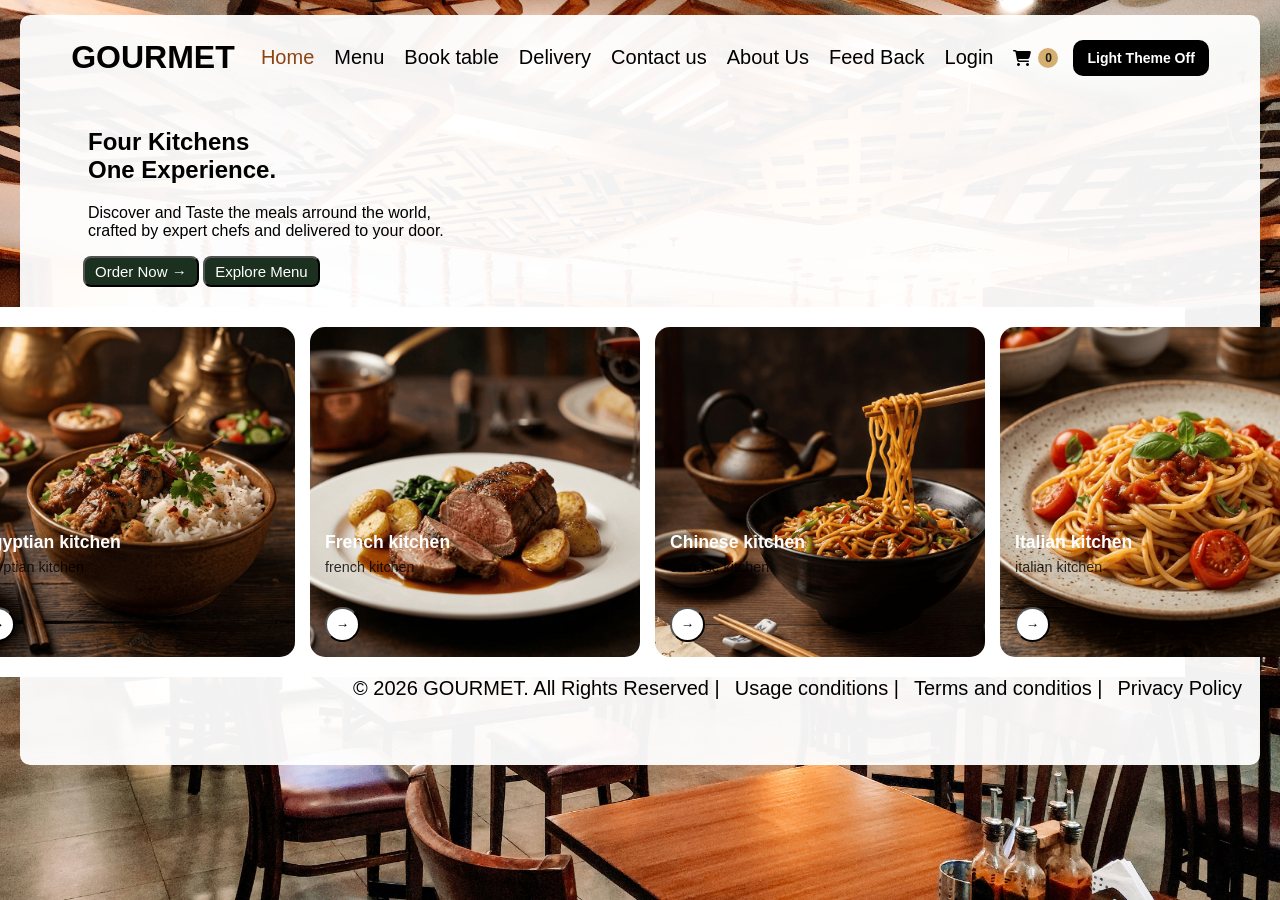
<file: index.html>
<!DOCTYPE html>
<head>
    <meta charset="UTF-8">
    <title>Gourmet - Taste the World | Home</title>
    <meta name="viewport" content="width=device-width, initial-scale=1.0">
    <link rel="stylesheet" href="index.css">
    <link rel="stylesheet" href="light-theme.css" id="light-theme-link"/>
    <link rel="stylesheet" href="https://cdnjs.cloudflare.com/ajax/libs/font-awesome/6.5.0/css/all.min.css">
    <style>
        body::before {
            height: 750px;
        }
    </style>
</head>
<body>
    <header>
        <div class="header-container">
            <div class="logo">
                    <h1 class="brand">GOURMET</h1>
            </div>          
            <nav>
                <ul>
                    <li><a class="dev" href="index.html">Home</a></li>
                    <li><a href="menu.html">Menu</a></li>
                    <li><a href="book-table.html">Book table</a></li>
                    <li><a href="delivery.html">Delivery</a></li>
                    <li><a href="contact.html">Contact us</a></li>
                    <li><a href="about-us.html">About Us</a></li>
                    <li><a href="feed-back.html">Feed Back</a></li>
                    <li><a href="login.html">Login</a></li>
                </ul>
            </nav>
            <div class="cart" onclick="window.location.href='cart.html'">
                <i class="fa-solid fa-cart-shopping"></i>
                <span id="cart-count">0</span>
            </div>
            <button id="theme-toggle" class="theme-toggle" type="button">Light Theme Off</button>
        </div>
    </header>
        <section class="body">
            <div>
                <div class="body-content">
                    <h1 class="title">Four Kitchens<br>One Experience.</h1>
                    <p class="description">Discover and Taste the meals arround the world,<br> crafted by expert chefs and delivered to your door.</p>
                        <button class="order" class="btn btn-dark"><a href="delivery.html" class="button">Order Now →</a></button>
                        <button class="btn btn-outline"><a href="menu.html" class="button">Explore Menu</a></button>
                </div>
            </div>
        </section>
        <section class="kitchen">
            <div class="cards-grid">
                <div class="category-card" style="background-image:url(egyptian-dish.png);">
                    <div class="card-content">
                        <h3 class="egyptian">Egyptian kitchen<br><span>egyptian kitchen</span></h3>
                        <button class="arrow-btn"><a class="button" href="menu.html">→</a></button>
                    </div>
                </div>
                <div class="category-card" style="background-image:url(french-dish.png);">
                    <div class="card-content">
                        <h3 class="french">French kitchen<br><span>french kitchen</span></h3>
                        <button class="arrow-btn"><a class="button" href="menu.html">→</a></button>
                    </div>
                </div>
                <div class="category-card" style="background-image:url(chinese-dish.png);">
                    <div class="card-content">
                        <h3 class="chinese">Chinese kitchen<br><span>chinese kitchen</span></h3>
                        <button class="arrow-btn"><a class="button" href="menu.html">→</a></button>
                    </div>  
                </div>
                <div class="category-card" style="background-image:url(italian-dish.png);">
                    <div class="card-content">
                        <h3 class="italian">Italian kitchen<br><span>italian kitchen</span></h3>
                        <button class="arrow-btn"><a class="button" href="menu.html">→</a></button>
                    </div>
                </div>
            </div>
        </section>
    <footer>
        <div class="footer-container">
            <ul class="feature-item">
                <li>&copy; 2026 GOURMET. All Rights Reserved |</li>
                <li>Usage conditions |</li>
                <li>Terms and conditios |</li>
                <li>Privacy Policy </li>
            </ul>
        </div>
    </footer>
    <script src="light-theme.js"></script>
    <script src="cart-badge.js"></script>
</body>
</html>
</file>
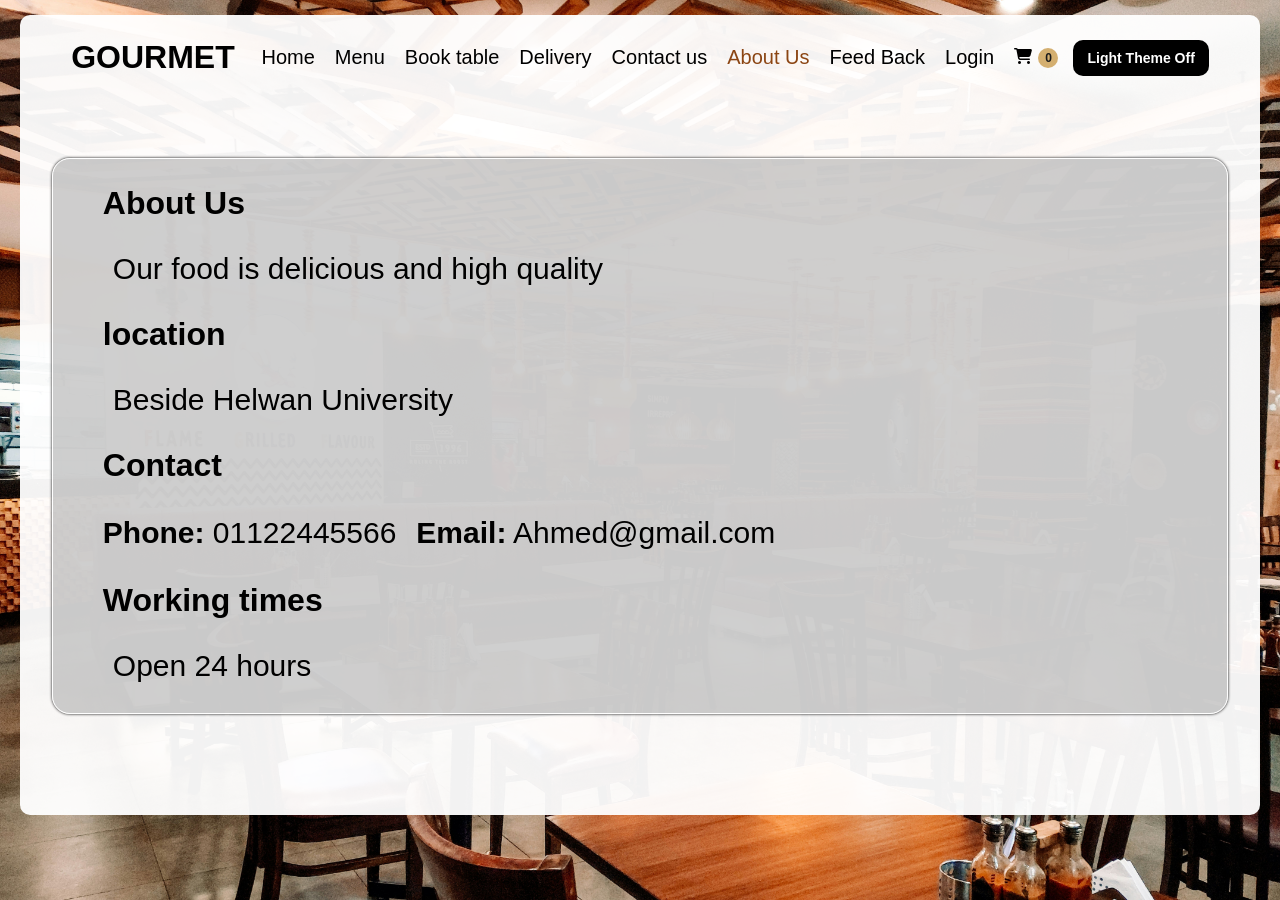
<file: about-us.html>
<!doctype html>
<html>
  <head>
    <meta charset="UTF-8" />
    <title>Gourmet - Taste the World | Book Table</title>
    <meta name="viewport" content="width=device-width, initial-scale=1.0">
    <link rel="stylesheet" href="about-us.css" />
    <link rel="stylesheet" href="light-theme.css" id="light-theme-link" />
    <link
      rel="stylesheet"
      href="https://cdnjs.cloudflare.com/ajax/libs/font-awesome/6.5.1/css/all.min.css"
    />
    <style>
      body::before {
      height: 800px;
      }
    </style>
  </head>
  <body>
    <header>
      <div class="header-container">
        <div class="logo">
          <h1 class="brand">GOURMET</h1>
        </div>
        <nav>
          <ul>
            <li><a href="index.html">Home</a></li>
            <li><a href="menu.html">Menu</a></li>
            <li><a href="book-table.html">Book table</a></li>
            <li><a href="delivery.html">Delivery</a></li>
            <li><a href="contact.html">Contact us</a></li>
            <li><a class="dev" href="about-us.html">About Us</a></li>
            <li><a href="feed-back.html">Feed Back</a></li>
            <li><a href="login.html">Login</a></li>
          </ul>
        </nav>
        <div class="cart" onclick="window.location.href = 'cart.html'">
          <i class="fa-solid fa-cart-shopping"></i>
          <span id="cart-count">0</span>
        </div>
        <button id="theme-toggle" class="theme-toggle" type="button">
          Light Theme Off
        </button>
      </div>
    </header>

    <div class="container text">
      <h2>About Us</h2>
      <p>Our food is delicious and high quality</p>

      <h2>location</h2>
      <p>Beside Helwan University</p>

      <h2>Contact</h2>
      <ul class="text">
        <li><strong>Phone:</strong> 01122445566</li>
        <li><strong>Email:</strong> Ahmed@gmail.com</li>
      </ul>

      <h2>Working times</h2>
      <p>Open 24 hours</p>
    </div>
    <script src="light-theme.js"></script>
    <script src="cart-badge.js"></script>
  </body>
</html>
</file>
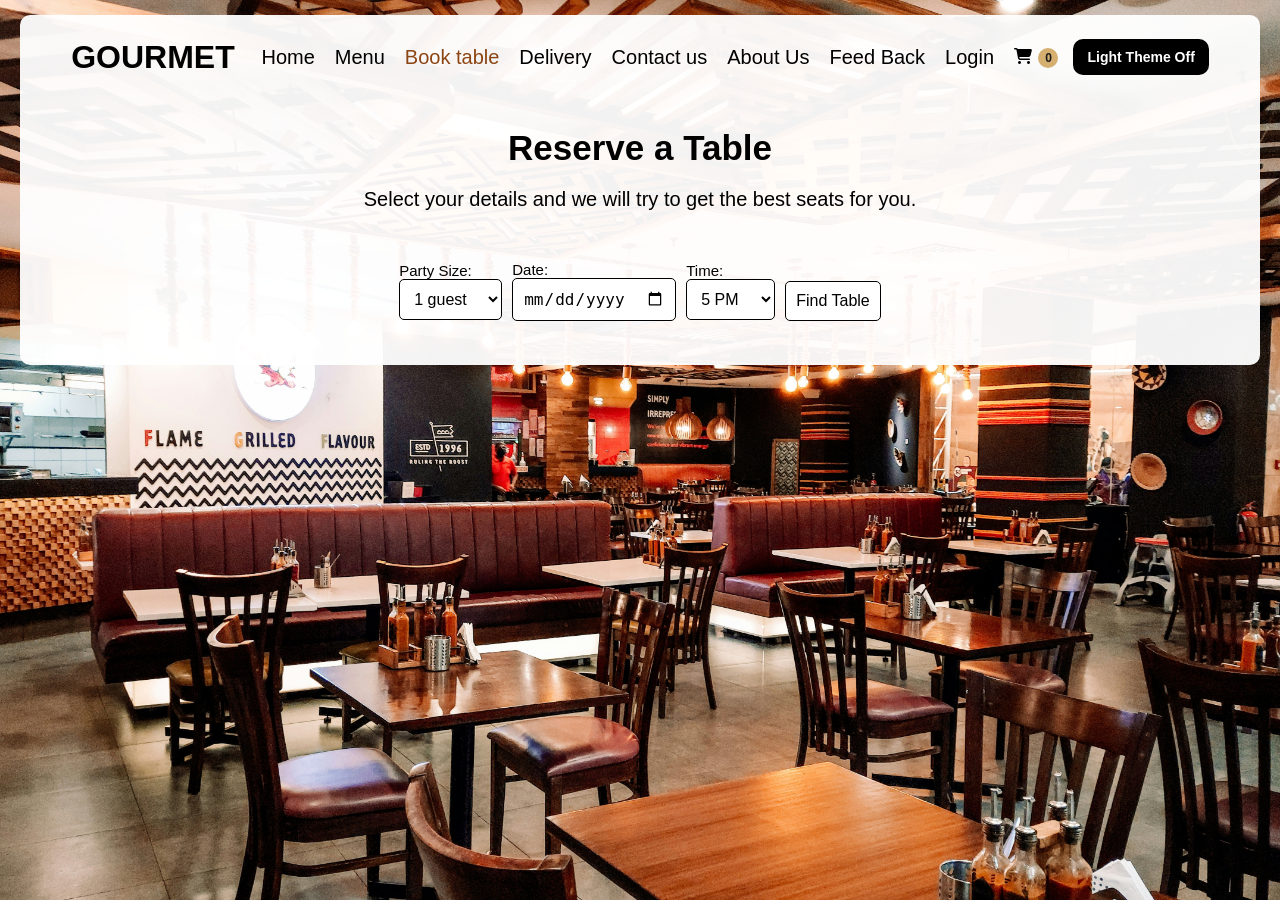
<file: book-table.html>
<!doctype html>
<html>
  <head>
    <meta charset="UTF-8" />
    <title>Gourmet - Taste the World | Book Table</title>
    <meta name="viewport" content="width=device-width, initial-scale=1.0">
    <link rel="stylesheet" href="book-table.css" />
    <link rel="stylesheet" href="light-theme.css" id="light-theme-link" />
    <link
      rel="stylesheet"
      href="https://cdnjs.cloudflare.com/ajax/libs/font-awesome/6.5.1/css/all.min.css"
    />
    <style>
      body::before {
        height: 350px;
      }
    </style>
  </head>
  <body>
    <header>
      <div class="header-container">
        <div class="logo">
          <h1 class="brand">GOURMET</h1>
        </div>
        <nav>
          <ul>
            <li><a href="index.html">Home</a></li>
            <li><a href="menu.html">Menu</a></li>
            <li><a class="dev" href="book-table.html">Book table</a></li>
            <li><a href="delivery.html">Delivery</a></li>
            <li><a href="contact.html">Contact us</a></li>
            <li><a href="about-us.html">About Us</a></li>
            <li><a href="feed-back.html">Feed Back</a></li>
            <li><a href="login.html">Login</a></li>
          </ul>
        </nav>
        <div class="cart" onclick="window.location.href='cart.html'">
          <i class="fa-solid fa-cart-shopping"></i>
          <span id="cart-count">0</span>
        </div>
        <button id="theme-toggle" class="theme-toggle" type="button">
          Light Theme Off
        </button>
      </div>
    </header>

    <h2>Reserve a Table</h2>
    <p>Select your details and we will try to get the best seats for you.</p>

    <form>
      <div class="form-container">
        <div class="form-container">
          <div>
            <label for="pt-size">Party Size:</label><br />
            <select id="pt-size">
              <option value="1" selected>1 guest</option>
              <option value="2">2 guests</option>
              <option value="3">3 guests</option>
              <option value="4">4 guests</option>
              <option value="5">5 guests</option>
            </select>
          </div>
          <div>
            <label for="reservation-date">Date:</label><br />
            <input type="date" id="reservation-date" name="reservation-date" />
          </div>
          <div>
            <label for="time">Time:</label><br />
            <select id="time">
              <option value="5pm" selected>5 PM</option>
              <option value="6pm">6 PM</option>
              <option value="7pm">7 PM</option>
              <option value="8pm">8 PM</option>
              <option value="9pm">9 PM</option>
              <option value="10pm">10 PM</option>
            </select>
          </div>

          <div>
            <button
              type="button"
              onclick="
                alert(
                  'Online reservations are currently unavailable\nTo make a reservation, contact us directly by phone.',
                )
              "
            >
              Find Table
            </button>
          </div>
        </div>
      </div>
    </form>
    <script src="light-theme.js"></script>
    <script src="cart-badge.js"></script>
  </body>
</html>
</file>
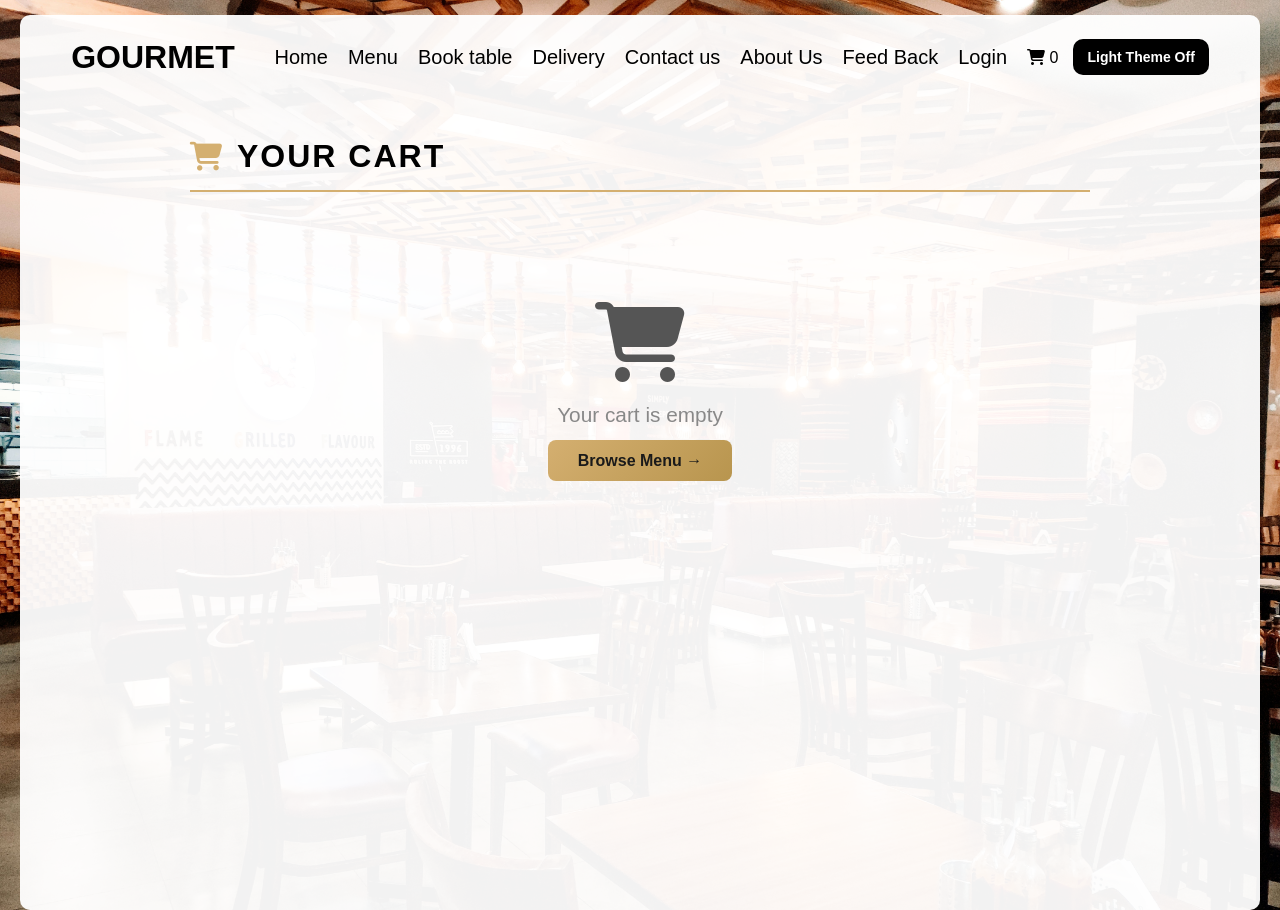
<file: cart.html>
<!doctype html>
<html>
<head>
  <meta charset="UTF-8" />
  <title>Gourmet - Your Cart</title>
  <meta name="viewport" content="width=device-width, initial-scale=1.0">
  <link rel="stylesheet" href="cart.css" />
  <link rel="stylesheet" href="light-theme.css" id="light-theme-link" />
  <link rel="stylesheet" href="https://cdnjs.cloudflare.com/ajax/libs/font-awesome/6.5.1/css/all.min.css">
  <style>
    body::before {
      height: 895px
    }
  </style>
</head>
<body>
  <header>
    <div class="header-container">
      <div class="logo"><h1>GOURMET</h1></div>
      <nav>
        <ul>
          <li><a href="index.html">Home</a></li>
          <li><a href="menu.html">Menu</a></li>
          <li><a href="book-table.html">Book table</a></li>
          <li><a href="delivery.html">Delivery</a></li>
          <li><a href="contact.html">Contact us</a></li>
          <li><a href="about-us.html">About Us</a></li>
          <li><a href="feed-back.html">Feed Back</a></li>
          <li><a href="login.html">Login</a></li>
        </ul>
      </nav>
      <div class="cart-icon">
        <i class="fa-solid fa-cart-shopping"></i>
        <span id="cart-count">0</span>
      </div>
      <button id="theme-toggle" class="theme-toggle" type="button">Light Theme Off</button>
    </div>
  </header>

  <div class="cart-page">
    <div class="cart-header">
      <i class="fa-solid fa-cart-shopping"></i>
      <h1>YOUR CART</h1>
    </div>

    <div class="empty-cart" id="empty-cart">
      <i class="fa-solid fa-cart-shopping"></i>
      <p>Your cart is empty</p>
      <a href="menu.html">Browse Menu →</a>
    </div>

    <div id="cart-items-container">
      <div class="cart-items" id="cart-items-list"></div>

      <div class="cart-summary" id="cart-summary">
        <div class="summary-row">
          <span>Subtotal</span>
          <span id="subtotal">0 EGP</span>
        </div>
        <div class="summary-row">
          <span>Delivery fee</span>
          <span>20 EGP</span>
        </div>
        <div class="summary-row total">
          <span>TOTAL</span>
          <span id="total">20 EGP</span>
        </div>
        <button class="checkout-btn" onclick="checkout()">
          <i class="fa-solid fa-bag-shopping"></i> Proceed to Checkout
        </button>
        <button class="clear-btn" onclick="clearCart()">
          <i class="fa-solid fa-trash"></i> Clear Cart
        </button>
      </div>
    </div>
  </div>

  <div class="toast" id="toast"></div>

  <script src="light-theme.js"></script>
  <script>
    // Food emoji map
    const foodEmoji = {
      'Koshari': '🍲', 'Ful Medames': '🫘', 'Pizza': '🍕',
      'Spaghetti': '🍝', 'Noddles': '🍜', 'Dumblings': '🥟',
      'Ratatouille': '🥘', 'Tartiflette': '🧀'
    };

    function getCart() {
      return JSON.parse(localStorage.getItem('gourmetCart') || '[]');
    }
    function saveCart(cart) {
      localStorage.setItem('gourmetCart', JSON.stringify(cart));
    }

    function renderCart() {
      const cart = getCart();
      const list = document.getElementById('cart-items-list');
      const emptyDiv = document.getElementById('empty-cart');
      const container = document.getElementById('cart-items-container');
      const countEl = document.getElementById('cart-count');

      const totalItems = cart.reduce((s, i) => s + i.qty, 0);
      countEl.textContent = totalItems;

      if (cart.length === 0) {
        emptyDiv.style.display = 'block';
        container.style.display = 'none';
        return;
      }
      emptyDiv.style.display = 'none';
      container.style.display = 'block';

      list.innerHTML = '';
      let subtotal = 0;

      cart.forEach((item, idx) => {
        const itemTotal = item.price * item.qty;
        subtotal += itemTotal;
        const emoji = foodEmoji[item.name] || '🍽️';

        const div = document.createElement('div');
        div.className = 'cart-item';
        div.innerHTML = `
          <div class="item-icon">${emoji}</div>
          <div class="item-info">
            <h3>${item.name}</h3>
            <span class="item-size">${item.size}</span>
          </div>
          <div class="item-price">${item.price} EGP</div>
          <div class="item-controls">
            <button class="qty-btn" onclick="changeQty(${idx}, -1)">−</button>
            <span class="qty-display">${item.qty}</span>
            <button class="qty-btn" onclick="changeQty(${idx}, 1)">+</button>
            <button class="remove-btn" onclick="removeItem(${idx})"><i class="fa-solid fa-xmark"></i></button>
          </div>
        `;
        list.appendChild(div);
      });

      document.getElementById('subtotal').textContent = subtotal + ' EGP';
      document.getElementById('total').textContent = (subtotal + 20) + ' EGP';
    }

    function changeQty(idx, delta) {
      const cart = getCart();
      cart[idx].qty += delta;
      if (cart[idx].qty <= 0) cart.splice(idx, 1);
      saveCart(cart);
      renderCart();
    }

    function removeItem(idx) {
      const cart = getCart();
      cart.splice(idx, 1);
      saveCart(cart);
      renderCart();
      showToast('Item removed');
    }

    function clearCart() {
      saveCart([]);
      renderCart();
      showToast('Cart cleared');
    }

    function checkout() {
      showToast('Redirecting to delivery...');
      setTimeout(() => window.location.href = 'delivery.html', 1200);
    }

    function showToast(msg) {
      const t = document.getElementById('toast');
      t.textContent = msg;
      t.style.display = 'block';
      setTimeout(() => t.style.display = 'none', 2500);
    }

    renderCart();
  </script>
</body>
</html>
</file>
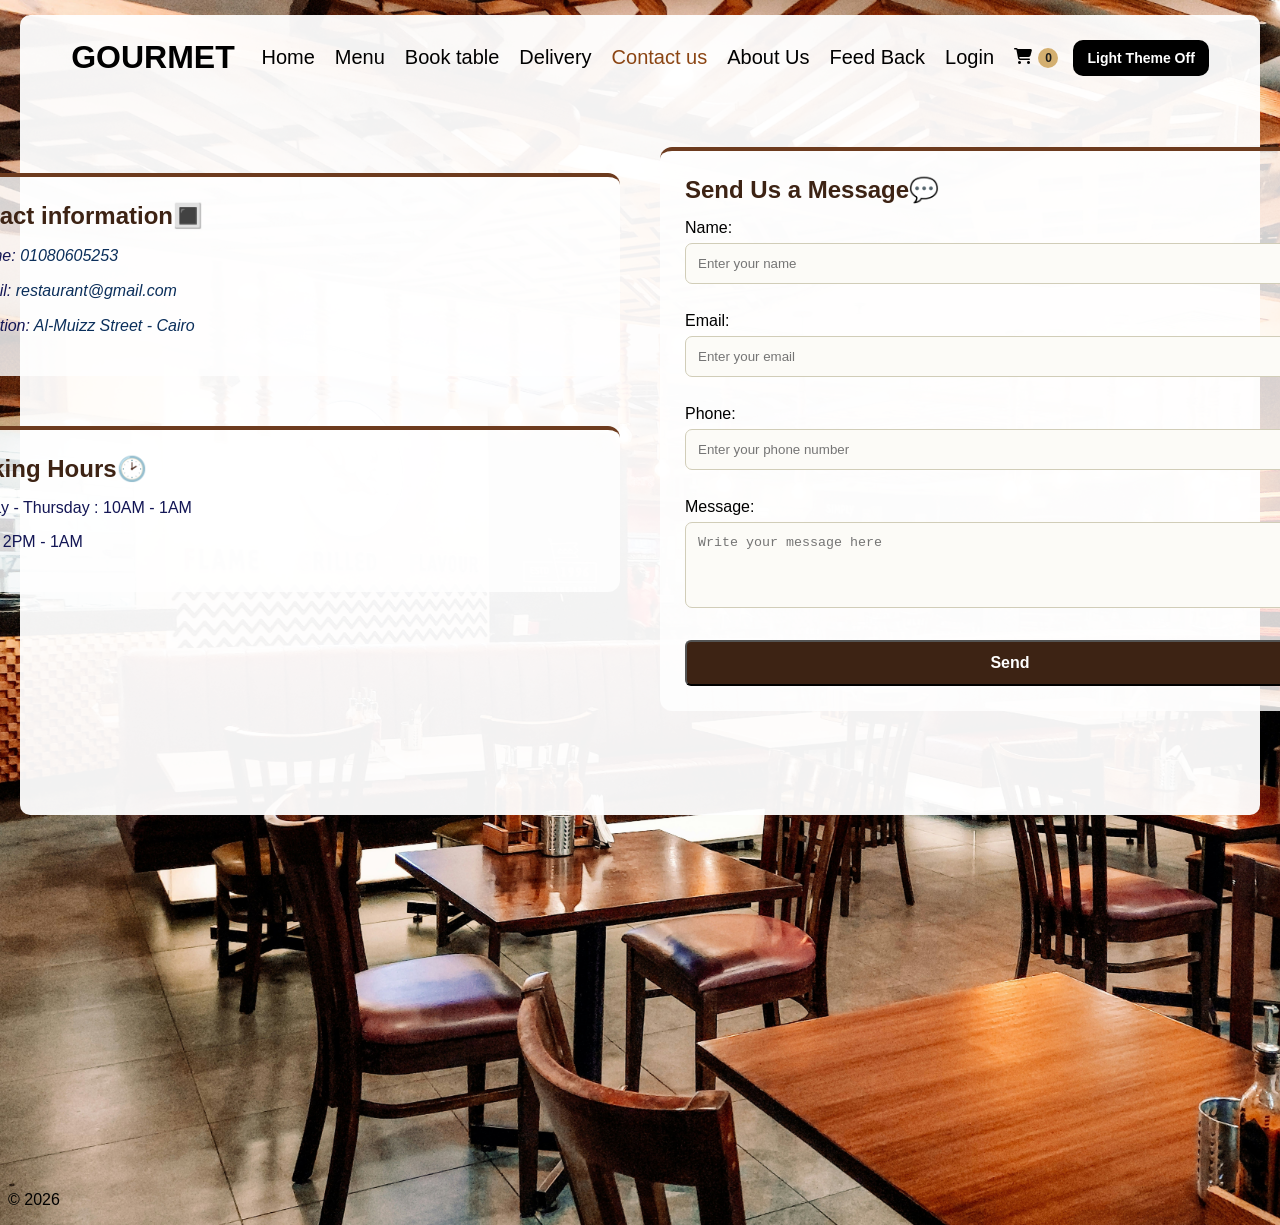
<file: contact.html>
<!doctype html>
<html lang="en">
  <head>
    <meta charset="UTF-8" />
    <meta name="viewport" content="width=device-width, initial-scale=1.0" />
    <title>Contact Us</title>
    <link rel="stylesheet" href="https://cdnjs.cloudflare.com/ajax/libs/font-awesome/6.5.1/css/all.min.css" />
    <link rel="stylesheet" href="contact.css" />
    <link rel="stylesheet" href="light-theme.css" id="light-theme-link" />
    <link rel="preconnect" href="https://fonts.googleapis.com" />
    <link rel="preconnect" href="https://fonts.gstatic.com" crossorigin />
    <link
      href="https://fonts.googleapis.com/css2?family=Poppins:wght@400;600;700&display=swap"
      rel="stylesheet"
    />

    <style>
        body::before {
  height: 800px;
        }
    </style>
  </head>

  <body>
    <header>
      <div class="header-container">
        <div class="logo">
          <h1 class="brand">GOURMET</h1>
        </div>
        <nav>
          <ul>
            <li><a href="index.html">Home</a></li>
            <li><a href="menu.html">Menu</a></li>
            <li><a href="book-table.html">Book table</a></li>
            <li><a href="delivery.html">Delivery</a></li>
            <li><a class="dev" href="contact.html">Contact us</a></li>
            <li><a href="about-us.html">About Us</a></li>
            <li><a href="feed-back.html">Feed Back</a></li>
            <li><a href="login.html">Login</a></li>
          </ul>
        </nav>
        <div class="cart" onclick="window.location.href='cart.html'">
          <i class="fa-solid fa-cart-shopping"></i>
          <span id="cart-count">0</span>
        </div>
        <button id="theme-toggle" class="theme-toggle" type="button">
          Light Theme Off
        </button>
      </div>
    </header>

    <main>
      <section class="Contact-info">
        <h2>Contact information🔳</h2>

        <address>
          <p>
            &#128222;Phone:
            <a href="tel:01080605253"> 01080605253 </a>
          </p>
          <p>
            &#128231;Gmail:
            <a href="mailto:restaurant@gmail.com"> restaurant@gmail.com </a>
          </p>

          <p>
            &#128205;Location:
            <a href="https://share.google/sKPyIqlLZoPniWdMT">
              Al-Muizz Street - Cairo
            </a>
          </p>
        </address>
      </section>

      <section class="Working-Hours">
        <h2>Working Hours🕑</h2>

        <p>Saturday - Thursday : 10AM - 1️AM</p>

        <p>Friday : 2PM - 1AM</p>
      </section>

      <section class="Contact-form-section">
        <h2>Send Us a Message💬</h2>

        <form>
          <label for="name">Name:</label><br />
          <input
            type="text"
            id="name"
            name="name"
            placeholder="Enter your name"
          /><br /><br />

          <label for="email">Email:</label><br />
          <input
            type="email"
            id="email"
            name="email"
            placeholder="Enter your email"
          /><br /><br />

          <label for="phone">Phone:</label><br />
          <input
            type="text"
            id="phone"
            name="phone"
            placeholder="Enter your phone number"
          /><br /><br />

          <label for="message">Message:</label><br />
          <textarea
            id="message"
            name="message"
            rows="4"
            placeholder="Write your message here"
          ></textarea
          ><br /><br />

          <button type="submit">Send</button>
        </form>
      </section>
    </main>

    <footer>
      <p>&copy; 2026</p>
    </footer>
    <script src="light-theme.js"></script>
    <script src="cart-badge.js"></script>
  </body>
</html>
</file>
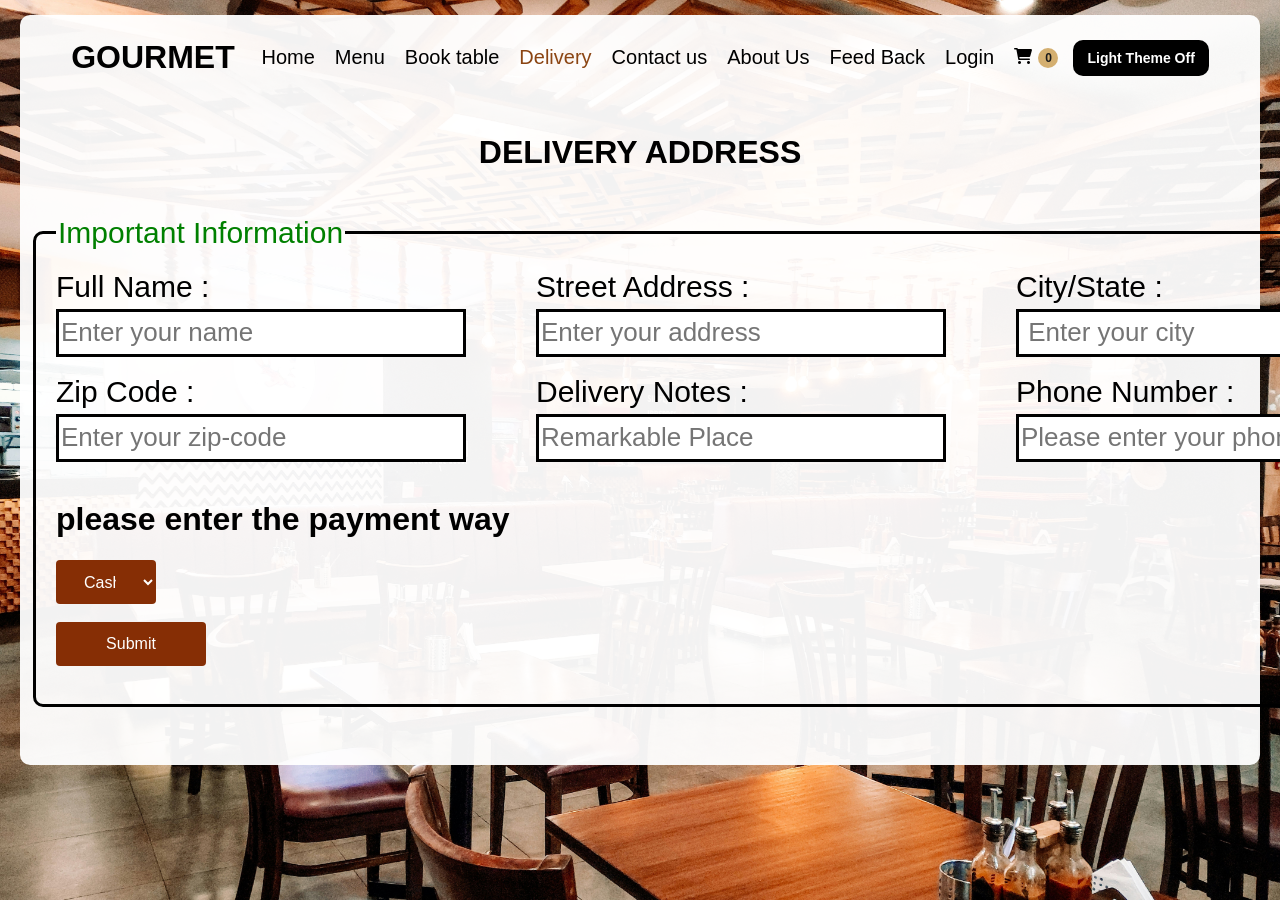
<file: delivery.html>
<!doctype html>
<html lang="en">
  <head>
    <meta charset="UTF-8" />

    <title>delivery</title>
    <meta name="viewport" content="width=device-width, initial-scale=1.0" />
    <link
      rel="stylesheet"
      href="https://cdnjs.cloudflare.com/ajax/libs/font-awesome/6.0.0/css/all.min.css"
    />
    <link rel="stylesheet" href="delivery.css" />
    <link rel="stylesheet" href="light-theme.css" id="light-theme-link" />
    <style>
      body::before {
  height: 750px;
      }
    </style>
  </head>
  <body>
    <header>
      <div class="header-container">
        <div>
          <h1>GOURMET</h1>
        </div>
        <nav>
          <ul>
            <li><a href="index.html">Home</a></li>
            <li><a href="menu.html">Menu</a></li>
            <li><a href="book-table.html">Book table</a></li>
            <li><a class="dev" href="delivery.html">Delivery</a></li>
            <li><a href="contact.html">Contact us</a></li>
            <li><a href="about-us.html">About Us</a></li>
            <li><a href="feed-back.html">Feed Back</a></li>
            <li><a href="login.html">Login</a></li>
          </ul>
        </nav>
        <div class="cart" onclick="window.location.href = 'cart.html'">
          <i class="fa-solid fa-cart-shopping"></i>
          <span id="cart-count">0</span>
        </div>
        <button id="theme-toggle" class="theme-toggle" type="button">
          Light Theme Off
        </button>
      </div>
    </header>
    <h2>Delivery address</h2>

    <br />
    <div>
      <fieldset class="nn">
        <legend class="PP">Important Information</legend>
        <form class="mm">
          <div class="input-row">
            <div class="input-group">
              <label for="1" class="ff">Full Name :</label>
              <input
                class="xx"
                id="1"
                type="text"
                required
                placeholder="Enter your name"
              />
            </div>
            <div class="input-group">
              <label for="2" class="ff">Street Address :</label>
              <input
                class="xx"
                type="text"
                id="2"
                required
                placeholder="Enter your address"
              />
            </div>
            <div class="input-group">
              <label for="3" class="ff">City/State :</label>
              <input
                class="xx"
                id="3"
                type="text"
                required
                placeholder=" Enter your city"
              />
            </div>
          </div>
          <br />
          <div class="input-row">
            <div class="input-group">
              <label for="4" class="ff">Zip Code :</label>
              <input
                class="xx"
                id="4"
                type="text"
                placeholder="Enter your zip-code"
              />
            </div>
            <div class="input-group">
              <label for="5" class="ff">Delivery Notes :</label>
              <input
                class="xx"
                id="5"
                type="text"
                placeholder="Remarkable Place"
              />
            </div>
            <div class="input-group">
              <label for="6" class="ff">Phone Number :</label>
              <input
                class="xx"
                id="6"
                type="text"
                required
                placeholder="Please enter your phone number"
              />
            </div>
          </div>
          <br />
          <h1>please enter the payment way</h1>
          <select class="way">
            <option>Cash</option>
            <option>Visa</option>
          </select>
          <br />
          <br />
          <label class="ff" for="8"></label>
          <input class="xy" id="8" type="submit" />
          <br />
        </form>
      </fieldset>
    </div>
    <script src="light-theme.js"></script>
    <script src="cart-badge.js"></script>
  </body>
</html>
</file>
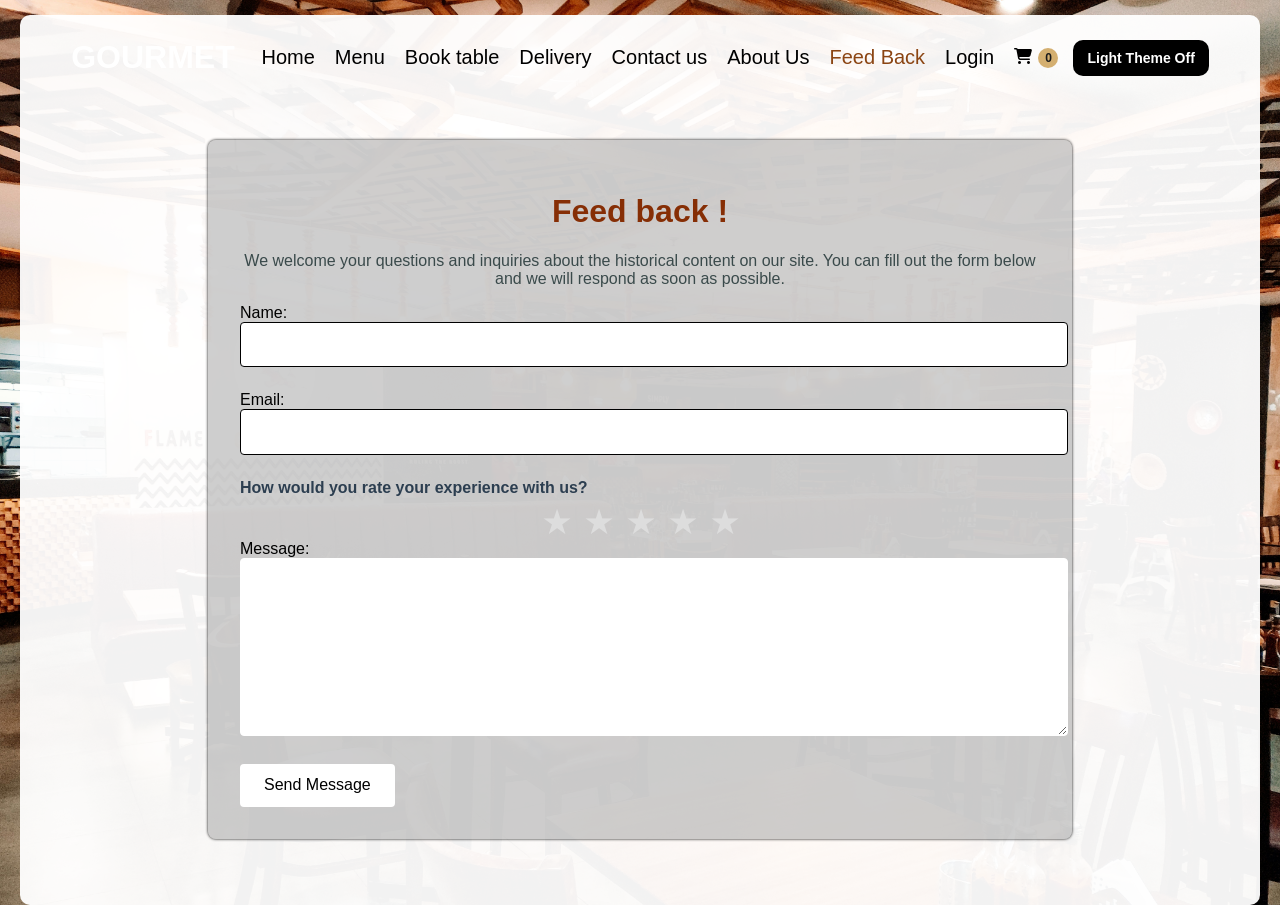
<file: feed-back.html>
<!doctype html>
<html lang="en">
  <head>
    <meta charset="UTF-8" />
    <meta name="viewport" content="width=device-width, initial-scale=1.0" />
    <link rel="stylesheet" href="feed-back.css" />
    <link rel="stylesheet" href="light-theme.css" id="light-theme-link" />
    <link
      rel="stylesheet"
      href="https://cdnjs.cloudflare.com/ajax/libs/font-awesome/6.5.1/css/all.min.css"
    />
    <title>Feed back</title>
    <style>
      body::before {
        height: 890px
      }
    </style>
  </head>
  <body>
    <header>
      <div class="header-container">
        <div class="logo">
          <h1 class="brand">GOURMET</h1>
        </div>
        <nav>
          <ul>
            <li><a href="index.html">Home</a></li>
            <li><a href="menu.html">Menu</a></li>
            <li><a href="book-table.html">Book table</a></li>
            <li><a href="delivery.html">Delivery</a></li>
            <li><a href="contact.html">Contact us</a></li>
            <li><a href="about-us.html">About Us</a></li>
            <li><a class="dev" href="feed-back.html">Feed Back</a></li>
            <li><a href="login.html">Login</a></li>
          </ul>
        </nav>
        <div class="cart" onclick="window.location.href='cart.html'">
          <i class="fa-solid fa-cart-shopping"></i>
          <span id="cart-count">0</span>
        </div>
        <button id="theme-toggle" class="theme-toggle" type="button">
          Light Theme Off
        </button>
      </div>
    </header>

    <div class="container">
      <h1 class="ti">Feed back !</h1>
      <p>
        We welcome your questions and inquiries about the historical content on
        our site. You can fill out the form below and we will respond as soon as
        possible.
      </p>

      <form
        id="contactUsForm"
        class="contactUs-form"
        action="thankyou.html"
        method="get"
      >
        <div class="contact">
          <label for="name" class="title">Name:</label>
          <input type="text" id="name" name="name" required />
        </div>

        <div class="contact">
          <label for="email" class="title">Email:</label>
          <input type="email" id="email" name="email" required />
        </div>

        <div class="title">
          <label>How would you rate your experience with us?</label>
          <div class="rating">
            <input type="radio" id="star5" name="rating" value="5" />
            <label for="star5">★</label>
            <input type="radio" id="star4" name="rating" value="4" />
            <label for="star4">★</label>
            <input type="radio" id="star3" name="rating" value="3" />
            <label for="star3">★</label>
            <input type="radio" id="star2" name="rating" value="2" />
            <label for="star2">★</label>
            <input type="radio" id="star1" name="rating" value="1" />
            <label for="star1">★</label>
          </div>
        </div>

        <div class="contact">
          <label for="message">Message:</label>
          <textarea id="message" name="message" required></textarea>
        </div>

        <button type="submit">Send Message</button>
      </form>
    </div>

  <script src="light-theme.js"></script>
  <script src="cart-badge.js"></script>
  </body>
</html>
</file>
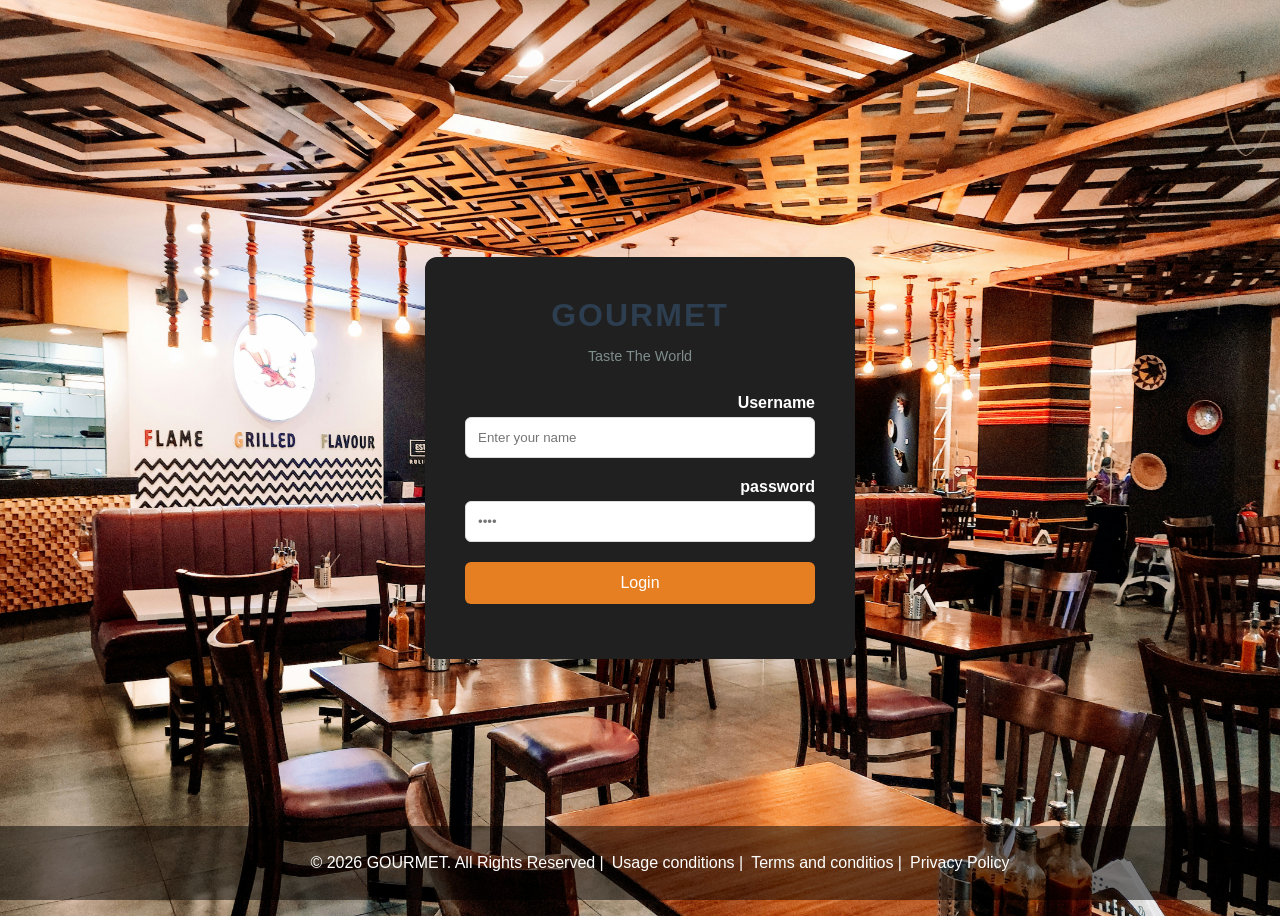
<file: login.html>
<!DOCTYPE html>
<head>
    <meta charset="UTF-8">
    <title>Gourmet - Login</title>
    <meta name="viewport" content="width=device-width, initial-scale=1.0">
    <link rel="stylesheet" href="login.css">
    <link rel="stylesheet" href="https://cdnjs.cloudflare.com/ajax/libs/font-awesome/6.5.0/css/all.min.css">
</head>
<body>
    <div class="login-container">
        <div class="brand">
            <h1>GOURMET</h1>
            <p>Taste The World</p>
        </div>
        
        <form id="loginForm">
            <div class="input-group">
                <label>Username</label>
                <input type="text" id="username" placeholder="Enter your name" required>
            </div>
            
            <div class="input-group">
                <label>password</label>
                <input type="password" id="password" placeholder="••••" required>
            </div>

            <button type="submit" id="submitBtn">Login</button>
            <p id="message" class="error-msg"></p>
        </form>
    </div>
    <footer>
        <div class="footer-container">
            <ul class="feature-item">
                <li>&copy; 2026 GOURMET. All Rights Reserved |</li>
                <li>Usage conditions |</li>
                <li>Terms and conditios |</li>
                <li>Privacy Policy </li>
            </ul>
        </div>
    </footer>
    <script src="login.js"></script>
    <script src="light-theme.js"></script>
    
</body>
</html>
</file>
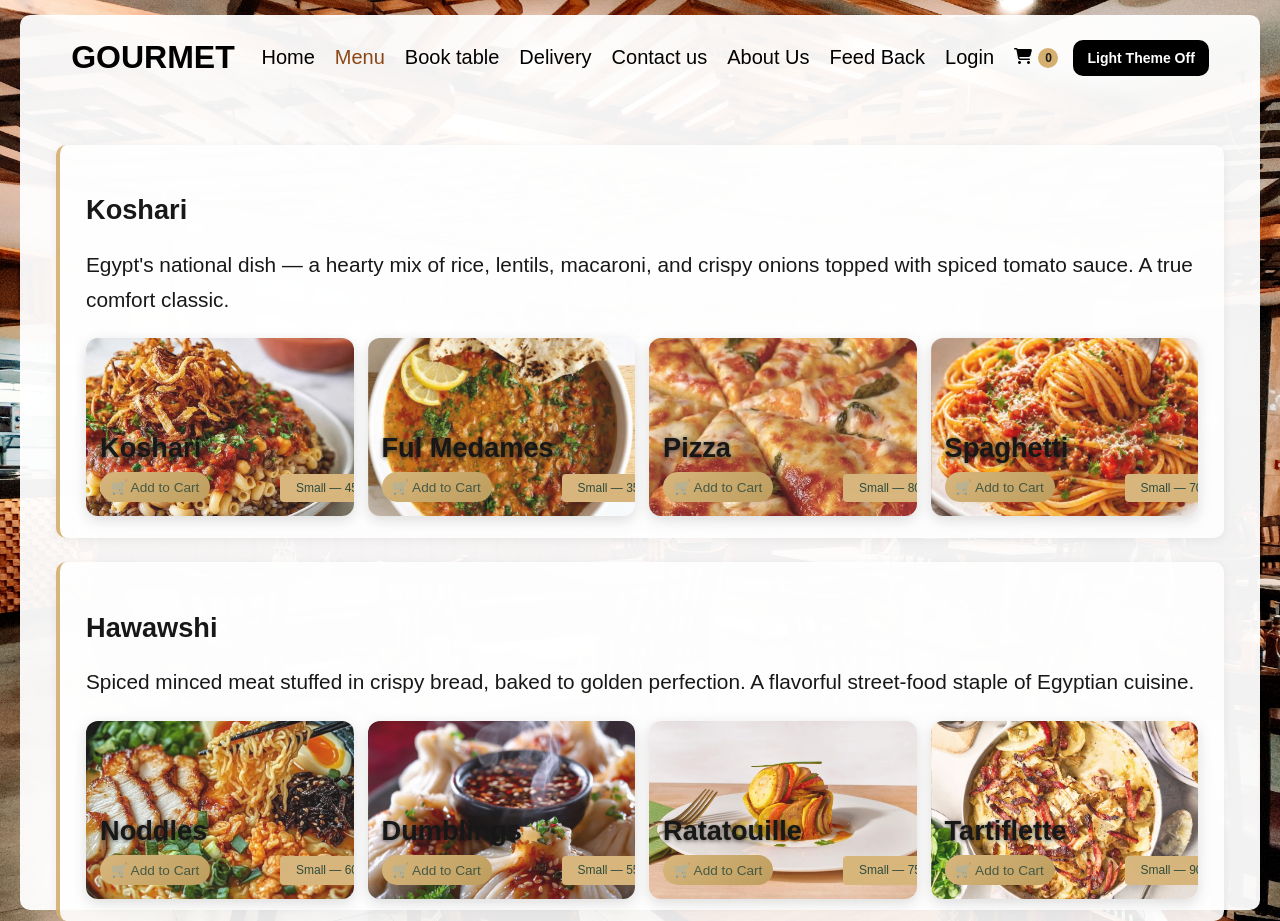
<file: menu.html>
<!doctype html>
<html>
  <head>
    <meta charset="UTF-8" />
    <title>Gourmet - Taste the World | Menu</title>
    <link rel="stylesheet" href="menu.css"/>
    <link rel="stylesheet" href="light-theme.css" id="light-theme-link" />
    <style>
        body::before { height: 895px; }
    </style>
    <link rel="stylesheet" href="https://cdnjs.cloudflare.com/ajax/libs/font-awesome/6.5.1/css/all.min.css">
  </head>
  <body>
    <header>
      <div class="header-container">
        <div class="logo"><h1>GOURMET</h1></div>
        <nav>
          <ul>
            <li><a href="index.html">Home</a></li>
            <li><a class="dev" href="menu.html">Menu</a></li>
            <li><a href="book-table.html">Book table</a></li>
            <li><a href="delivery.html">Delivery</a></li>
            <li><a href="contact.html">Contact us</a></li>
            <li><a href="about-us.html">About Us</a></li>
            <li><a href="feed-back.html">Feed Back</a></li>
            <li><a href="login.html">Login</a></li>
          </ul>
        </nav>
        <div class="cart" onclick="window.location.href='cart.html'">
          <i class="fa-solid fa-cart-shopping"></i>
          <span id="cart-count">0</span>
        </div>
        <button id="theme-toggle" class="theme-toggle" type="button">Light Theme Off</button>
      </div>
    </header>

    <main class="main-content">

      <article class="tt">
        <h3>Koshari</h3>
        <p>Egypt's national dish — a hearty mix of rice, lentils, macaroni, and crispy onions topped with spiced tomato sauce. A true comfort classic.</p>
        <div class="cards-grid">

          <div class="category-card" style="background-image: url(Koshari.jpeg);">
            <div class="card-content">
              <h3 class="egyptian">Koshari</h3>
              <button class="arrow-btn" onclick="addToCart('Koshari', this)">
                <span class="button">🛒 Add to Cart</span>
              </button>
            </div>
            <select class="way" data-price-small="45" data-price-medium="65" data-price-large="85">
              <option value="Small">Small — 45 EGP</option>
              <option value="Medium">Medium — 65 EGP</option>
              <option value="Large">Large — 85 EGP</option>
            </select>
          </div>

          <div class="category-card" style="background-image: url(Ful.jpeg);">
            <div class="card-content">
              <h3 class="egyptian">Ful Medames</h3>
              <button class="arrow-btn" onclick="addToCart('Ful Medames', this)">
                <span class="button">🛒 Add to Cart</span>
              </button>
            </div>
            <select class="way" data-price-small="35" data-price-medium="50" data-price-large="70">
              <option value="Small">Small — 35 EGP</option>
              <option value="Medium">Medium — 50 EGP</option>
              <option value="Large">Large — 70 EGP</option>
            </select>
          </div>

          <div class="category-card" style="background-image: url(Pizza.jpeg);">
            <div class="card-content">
              <h3 class="egyptian">Pizza</h3>
              <button class="arrow-btn" onclick="addToCart('Pizza', this)">
                <span class="button">🛒 Add to Cart</span>
              </button>
            </div>
            <select class="way" data-price-small="80" data-price-medium="110" data-price-large="145">
              <option value="Small">Small — 80 EGP</option>
              <option value="Medium">Medium — 110 EGP</option>
              <option value="Large">Large — 145 EGP</option>
            </select>
          </div>

          <div class="category-card" style="background-image: url(Spaghetti.jpeg);">
            <div class="card-content">
              <h3 class="egyptian">Spaghetti</h3>
              <button class="arrow-btn" onclick="addToCart('Spaghetti', this)">
                <span class="button">🛒 Add to Cart</span>
              </button>
            </div>
            <select class="way" data-price-small="70" data-price-medium="95" data-price-large="120">
              <option value="Small">Small — 70 EGP</option>
              <option value="Medium">Medium — 95 EGP</option>
              <option value="Large">Large — 120 EGP</option>
            </select>
          </div>

        </div>
      </article>

      <article class="tt">
        <h3>Hawawshi</h3>
        <p>Spiced minced meat stuffed in crispy bread, baked to golden perfection. A flavorful street-food staple of Egyptian cuisine.</p>
        <div class="cards-grid">

          <div class="category-card" style="background-image: url(Noddles.jpeg);">
            <div class="card-content">
              <h3 class="egyptian">Noddles</h3>
              <button class="arrow-btn" onclick="addToCart('Noddles', this)">
                <span class="button">🛒 Add to Cart</span>
              </button>
            </div>
            <select class="way" data-price-small="60" data-price-medium="80" data-price-large="100">
              <option value="Small">Small — 60 EGP</option>
              <option value="Medium">Medium — 80 EGP</option>
              <option value="Large">Large — 100 EGP</option>
            </select>
          </div>

          <div class="category-card" style="background-image: url(Dumblings.jpeg);">
            <div class="card-content">
              <h3 class="egyptian">Dumblings</h3>
              <button class="arrow-btn" onclick="addToCart('Dumblings', this)">
                <span class="button">🛒 Add to Cart</span>
              </button>
            </div>
            <select class="way" data-price-small="55" data-price-medium="75" data-price-large="95">
              <option value="Small">Small — 55 EGP</option>
              <option value="Medium">Medium — 75 EGP</option>
              <option value="Large">Large — 95 EGP</option>
            </select>
          </div>

          <div class="category-card" style="background-image: url(Ratot.webp);">
            <div class="card-content">
              <h3 class="egyptian">Ratatouille</h3>
              <button class="arrow-btn" onclick="addToCart('Ratatouille', this)">
                <span class="button">🛒 Add to Cart</span>
              </button>
            </div>
            <select class="way" data-price-small="75" data-price-medium="100" data-price-large="130">
              <option value="Small">Small — 75 EGP</option>
              <option value="Medium">Medium — 100 EGP</option>
              <option value="Large">Large — 130 EGP</option>
            </select>
          </div>

          <div class="category-card" style="background-image: url(Tartiflette.jpg);">
            <div class="card-content">
              <h3 class="egyptian">Tartiflette</h3>
              <button class="arrow-btn" onclick="addToCart('Tartiflette', this)">
                <span class="button">🛒 Add to Cart</span>
              </button>
            </div>
            <select class="way" data-price-small="90" data-price-medium="120" data-price-large="155">
              <option value="Small">Small — 90 EGP</option>
              <option value="Medium">Medium — 120 EGP</option>
              <option value="Large">Large — 155 EGP</option>
            </select>
          </div>

        </div>
      </article>

    </main>

    <div class="toast" id="toast"></div>

    <script src="light-theme.js"></script>
    <script>
      function getCart() {
        return JSON.parse(localStorage.getItem('gourmetCart') || '[]');
      }
      function saveCart(cart) {
        localStorage.setItem('gourmetCart', JSON.stringify(cart));
      }
      function updateCartBadge() {
        const cart = getCart();
        const total = cart.reduce((s, i) => s + i.qty, 0);
        document.getElementById('cart-count').textContent = total;
      }

      function addToCart(name, btn) {
        const card = btn.closest('.category-card');
        const select = card.querySelector('select.way');
        const selectedOption = select.options[select.selectedIndex];
        const sizeValue = selectedOption.value; // "Small", "Medium", "Large"
        const priceKey = 'data-price-' + sizeValue.toLowerCase();
        const price = parseInt(select.getAttribute(priceKey));

        const cart = getCart();
        const existing = cart.find(i => i.name === name && i.size === sizeValue);
        if (existing) {
          existing.qty++;
        } else {
          cart.push({ name, size: sizeValue, price, qty: 1 });
        }
        saveCart(cart);
        updateCartBadge();

        // Pulse badge
        const badge = document.getElementById('cart-count');
        badge.classList.remove('pulse');
        void badge.offsetWidth;
        badge.classList.add('pulse');
        setTimeout(() => badge.classList.remove('pulse'), 400);

        showToast(`✓ ${name} (${sizeValue}) added to cart!`);
      }

      function showToast(msg) {
        const t = document.getElementById('toast');
        t.textContent = msg;
        t.style.display = 'block';
        setTimeout(() => t.style.display = 'none', 2200);
      }

      updateCartBadge();
    </script>
  </body>
</html>
</file>
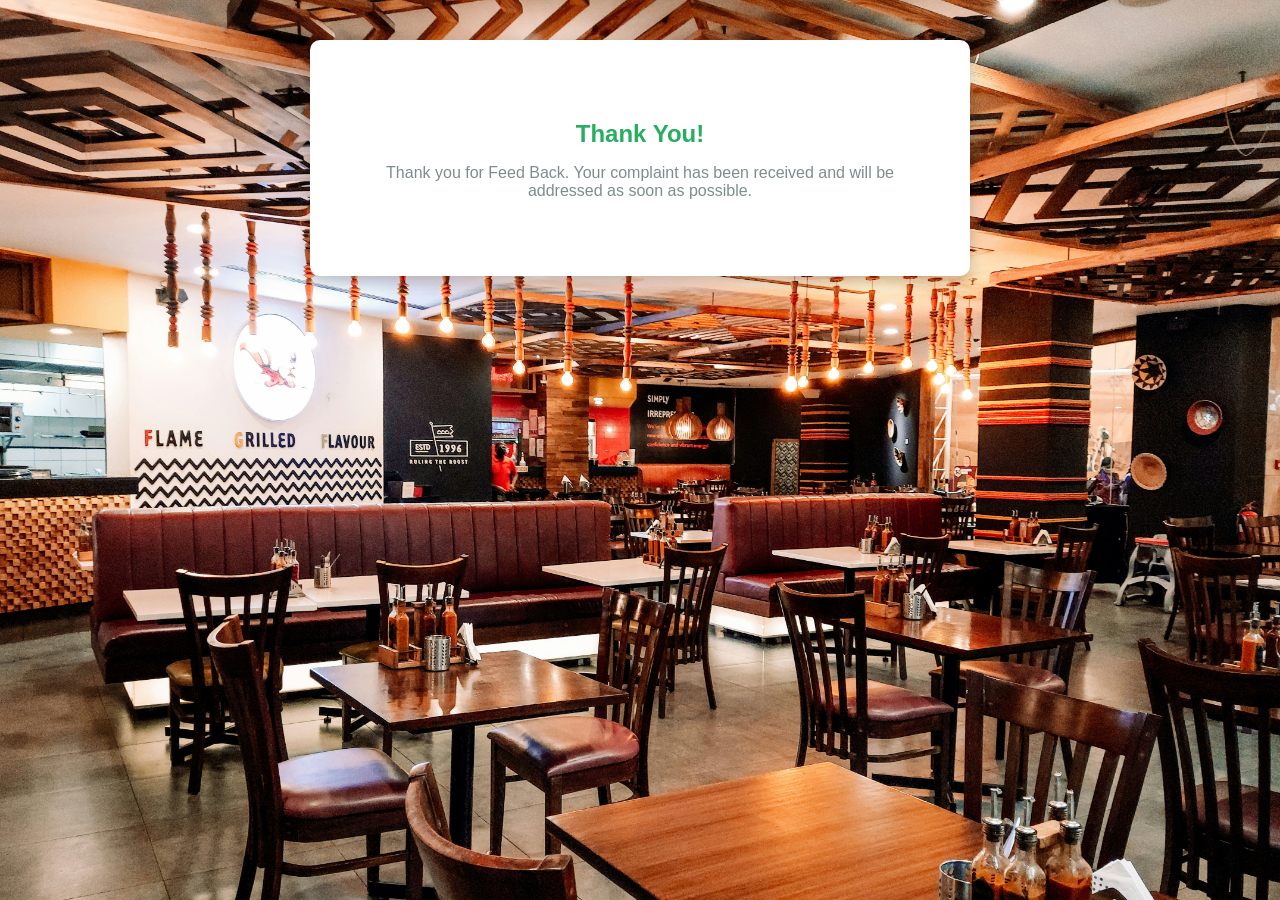
<file: thankyou.html>
<!DOCTYPE html>
<html lang="en">
<head>
    <meta charset="UTF-8">
    <title>Thank You!</title>
    <link rel="stylesheet" href="feed-back.css">
    <style>
        body::before {
            opacity: 0    
        }

    </style>
</head>
<body>
    <div class="thankyou-porder thankyou-style">
        <div class="thank-you">
            <h2>Thank You!</h2>
            <p>Thank you for Feed Back. Your complaint has been received and will be addressed as soon as possible.</p>
        </div>
    </div>
</body>
</html>
</file>
<file: index.css>
body::before {
  content: "";
  position: absolute;
  top: 15px;
  left: 20px;
  right: 20px;
  background: #000;
  opacity: 0.95;
  z-index: -1;
  border-radius: 15px;
}
body {
  background-image: url(images.jpg);
  font-family: "Segoe UI", Tahoma, Geneva, Verdana, sans-serif;
  background-size: cover;
  color: white;
}
.header-container {
  display: flex;
  justify-content: flex-start;
  align-items: center;
  padding: 10px 5%;
}
ul {
  font-size: 20px;
  display: flex;
  gap: 20px;
  list-style: none;
  margin: 0;
  padding: 0;
  flex-wrap: wrap;
  justify-content: flex-end;
}
ul li a {
  text-align: right;
  width: 100%;
  text-decoration: none;
  color: white;
  font-weight: 500;
}
ul li a:hover {
  color: #404040;
}

nav {
  margin-left: auto;
  margin-right: 20px;
}
.cart {
  display: flex;
  align-items: center;
  gap: 5px;
}
.theme-toggle {
  margin-left: 15px;
  padding: 10px 14px;
  border: none;
  border-radius: 10px;
  background: white;
  color: black;
  font-weight: 600;
  font-size: 14px;
  cursor: pointer;
}
.theme-toggle:hover {
  opacity: 0.9;
}
.kitchen {
  display: flex;
  flex-direction: column;
  align-items: center;
  margin-top: 20px;
}
.cards-grid {
  display: grid;
  grid-template-columns: repeat(4, 1fr);
  gap: 15px;
  padding: 20px;
  max-width: 1200px;
  margin-right: 150px;
}
.category-card {
  height: 300px;
  background-size: cover;
  background-position: center;
  border-radius: 15px;
  position: relative;
  display: flex;
  align-items: flex-end;
  padding: 15px;
  overflow: hidden;
  transition: transform 0.3s ease;
  cursor: pointer;
  width: 300px;
}
.category-card:hover {
  transform: translateY(-10px);
}
.card-content h3 {
  color: white;
  font-size: 1.1rem;
  line-height: 1.4;
}
.card-content span {
  font-size: 0.9rem;
  font-weight: normal;
  opacity: 0.8;
}
.arrow-btn {
  width: 35px;
  height: 35px;
  border-radius: 50%;
  background: white;
  margin-top: 10px;
  cursor: pointer;
}
.button {
  text-decoration: none;
  color: black;
}
.body-content button,
.body-content button a {
  padding: 5px;
  color: white;
  font-size: 15px;
  border-radius: 8px;
  background-color: #1b301e;
  transition: 0.4s;
}
.order {
  margin-left: 35px;
}
.body-content button:hover {
  transform: translateY(-5px);
}
.title,
.description {
  margin-left: 40px;
}
.dev {
  color: saddlebrown;
}
.feature-item {
  gap: 15px;
  margin-right: 30px;
}
.body-content {
  margin-left: 40px;
}

.toast {
  position: fixed;
  bottom: 30px;
  right: 30px;
  background: linear-gradient(135deg, #d4af70, #b8954e);
  color: #1a1a1a;
  padding: 14px 22px;
  border-radius: 10px;
  font-weight: 700;
  font-size: 0.95rem;
  z-index: 9999;
  display: none;
  animation: toastIn 0.3s ease;
}
@keyframes toastIn {
  from {
    opacity: 0;
    transform: translateY(20px);
  }
  to {
    opacity: 1;
    transform: translateY(0);
  }
}

@keyframes pulse {
  0% {
    transform: scale(1);
  }
  50% {
    transform: scale(1.4);
  }
  100% {
    transform: scale(1);
  }
}
.cart span.pulse {
  animation: pulse 0.4s ease;
}

.cart {
  cursor: pointer;
}
.cart span {
  background: #d4af70;
  color: #1a1a1a;
  border-radius: 50%;
  width: 20px;
  height: 20px;
  display: inline-flex;
  align-items: center;
  justify-content: center;
  font-size: 0.75rem;
  font-weight: bold;
  margin-left: 2px;
}
</file>
<file: light-theme.css>
body::before {
  content: "";
  position: absolute;
  top: 15px;
  left: 20px;
  right: 20px;
  height: 1200px;
  background: white;
  opacity: 0.95;
  z-index: -1;
  border-radius: 10px;
}
* {
  color: black;
}
body {
  font-family: "Segoe UI", Tahoma, Geneva, Verdana, sans-serif;
  background-image: url(images.jpg);
  background-size: cover;
  color: black;
}
.header-container {
  display: flex;
  justify-content: flex-start;
  align-items: center;
  padding: 10px 5%;
}
ul {
  font-size: 20px;
  display: flex;
  gap: 20px;
  list-style: none;
  margin: 0;
  padding: 0;
  flex-wrap: wrap;
  justify-content: flex-end;
}
ul li a {
  text-align: right;
  width: 100%;
  text-decoration: none;
  color: black;
  font-weight: 500;
}
ul li a:hover {
  color: #404040;
}

nav {
  margin-left: auto;
  margin-right: 20px;
}

h1,
p,
h2,
li {
  color: black;
}
.nn,
.xx {
  border: solid black;
}
.container {
  background-color: #ababab92;
  box-shadow: 0 0 3px black;
}

.main-content article {
  background-color: white;
}

.main-content article h3 {
  font-size: 1.7rem;
  color: black;
  margin-bottom: 6px;
}
.main-content article p {
  color: black;
  line-height: 1.7;
  font-size: 1.3rem;
}

.theme-toggle {
  background: black;
  color: white;
}
.cards-grid  {
  background-color: white;
}
.cart-item , .cart-summary {
  background-color: rgba(174, 174, 174, 0.639);
}
form input , select, button {
  background-color: white;
  color: black;
  border-color: black;
}
input[type="date"] {
  color-scheme: light;
}

.toast {
  position: fixed;
  bottom: 30px; right: 30px;
  background: linear-gradient(135deg, #d4af70, #b8954e);
  color: #1a1a1a;
  padding: 14px 22px;
  border-radius: 10px;
  font-weight: 700;
  font-size: 0.95rem;
  z-index: 9999;
  display: none;
  animation: toastIn 0.3s ease;
}
@keyframes toastIn {
  from { opacity: 0; transform: translateY(20px); }
  to { opacity: 1; transform: translateY(0); }
}

@keyframes pulse {
  0% { transform: scale(1); }
  50% { transform: scale(1.4); }
  100% { transform: scale(1); }
}
.cart span.pulse { animation: pulse 0.4s ease; }

.cart { cursor: pointer; }
.cart span {
  background: #d4af70;
  color: #1a1a1a;
  border-radius: 50%;
  width: 20px; height: 20px;
  display: inline-flex; align-items: center; justify-content: center;
  font-size: 0.75rem;
  font-weight: bold;
  margin-left: 2px;
}
</file>
<file: about-us.css>
body::before {
  content: "";
  position: absolute;
  top: 15px;
  left: 20px;
  right: 20px;
  background: #000;
  opacity: 0.95;
  z-index: -1;
  border-radius: 10px;
}

body {
  font-family: "Segoe UI", Tahoma, Geneva, Verdana, sans-serif;
  background-image: url(images.jpg);
  background-size: cover;
  color: white;
}
.header-container {
  display: flex;
  justify-content: flex-start;
  align-items: center;
  padding: 10px 5%;
}
ul {
  font-size: 20px;
  display: flex;
  gap: 20px;
  list-style: none;
  margin: 0;
  padding: 0;
  flex-wrap: wrap;
  justify-content: flex-end;
}
ul li a {
  text-align: right;
  width: 100%;
  text-decoration: none;
  color: white;
  font-weight: 500;
}
ul li a:hover {
  color: #404040;
}

nav {
  margin-left: auto;
  margin-right: 20px;
}

h2 {
  margin-left: 0;
  color: #4caf50;
  font-size: 32px;
}

p {
  margin-left: 10px;
}

ul {
  margin-left: 10px;
}

li {
  margin: 5px 0;
}

.text {
  color: white;
  font-size: 30px;
  justify-content: left;
}

.container {
  width: 85%;
  margin: 50px auto;
  background-color: rgba(0, 0, 0, 0.8);
  padding: 0px 50px;
  border-radius: 18px;
  border: 1px solid white;
  box-shadow: 0 0 15px black;
}
header {
  text-align: center;
}

.dev {
  color: saddlebrown;
}
.theme-toggle {
  margin-left: 15px;
  padding: 10px 14px;
  border: none;
  border-radius: 10px;
  background: white;
  color: black;
  font-weight: 600;
  font-size: 14px;
  cursor: pointer;
}
.theme-toggle:hover {
  opacity: 0.9;
}

.toast {
  position: fixed;
  bottom: 30px;
  right: 30px;
  background: linear-gradient(135deg, #d4af70, #b8954e);
  color: #1a1a1a;
  padding: 14px 22px;
  border-radius: 10px;
  font-weight: 700;
  font-size: 0.95rem;
  z-index: 9999;
  display: none;
  animation: toastIn 0.3s ease;
}
@keyframes toastIn {
  from {
    opacity: 0;
    transform: translateY(20px);
  }
  to {
    opacity: 1;
    transform: translateY(0);
  }
}

@keyframes pulse {
  0% {
    transform: scale(1);
  }
  50% {
    transform: scale(1.4);
  }
  100% {
    transform: scale(1);
  }
}
.cart span.pulse {
  animation: pulse 0.4s ease;
}

.cart {
  cursor: pointer;
}
.cart span {
  background: #d4af70;
  color: #1a1a1a;
  border-radius: 50%;
  width: 20px;
  height: 20px;
  display: inline-flex;
  align-items: center;
  justify-content: center;
  font-size: 0.75rem;
  font-weight: bold;
  margin-left: 2px;
}
</file>
<file: book-table.css>
body::before {
  content: "";
  position: absolute;
  top: 15px;
  left: 20px;
  right: 20px;
  background: #000;
  opacity: 0.95;
  z-index: -1;
  border-radius: 10px;
}

body {
  font-family: "Segoe UI", Tahoma, Geneva, Verdana, sans-serif;
  background-image: url(images.jpg);
  background-size: cover;
  color: white;
}
.header-container {
  display: flex;
  justify-content: flex-start;
  align-items: center;
  padding: 10px 5%;
}
ul {
  font-size: 20px;
  display: flex;
  gap: 20px;
  list-style: none;
  margin: 0;
  padding: 0;
  flex-wrap: wrap;
  justify-content: flex-end;
}
ul li a {
  text-align: right;
  width: 100%;
  text-decoration: none;
  color: white;
  font-weight: 500;
}
ul li a:hover {
  color: #404040;
}

nav {
  margin-left: auto;
  margin-right: 20px;
}

h2 {
  font-size: 35px;
  margin-top: 20px;
  margin-bottom: 0px;
}

p {
  font-size: 20px;
}

h2,
p {
  text-align: center;
}
button {
  color: white;
  border: none;
  padding: 0px;
  font-size: 16px;
  border-radius: 5px;
  transform: translateY(10px);
  pointer-events: auto !important;
  cursor: pointer !important;
}
button:hover {
  background-color: #404040;
  filter: brightness(1.2);
  transition: 0.2s;
}
.form-container {
  font-size: 15px;
  margin: 25px;
  display: flex;
  flex-direction: row;
  gap: 10px;
  align-items: center;
  justify-content: center;
}
input[type="date"] {
  color-scheme: dark;
}
form input,
select,
button {
  background-color: black;
  color: white;
  padding: 10px;
  border: white solid 1px;
  border-radius: 5px;
  font-size: 16px;
}
.dev {
  color: saddlebrown;
}
.theme-toggle {
  margin-left: 15px;
  padding: 10px 14px;
  border: none;
  border-radius: 10px;
  background: white;
  color: black;
  font-weight: 600;
  font-size: 14px;
  cursor: pointer;
  transform: translateY(-1px);
}
.theme-toggle:hover {
  opacity: 0.9;
}

.toast {
  position: fixed;
  bottom: 30px;
  right: 30px;
  background: linear-gradient(135deg, #d4af70, #b8954e);
  color: #1a1a1a;
  padding: 14px 22px;
  border-radius: 10px;
  font-weight: 700;
  font-size: 0.95rem;
  z-index: 9999;
  display: none;
  animation: toastIn 0.3s ease;
}
@keyframes toastIn {
  from {
    opacity: 0;
    transform: translateY(20px);
  }
  to {
    opacity: 1;
    transform: translateY(0);
  }
}

@keyframes pulse {
  0% {
    transform: scale(1);
  }
  50% {
    transform: scale(1.4);
  }
  100% {
    transform: scale(1);
  }
}
.cart span.pulse {
  animation: pulse 0.4s ease;
}

.cart {
  cursor: pointer;
}
.cart span {
  background: #d4af70;
  color: #1a1a1a;
  border-radius: 50%;
  width: 20px;
  height: 20px;
  display: inline-flex;
  align-items: center;
  justify-content: center;
  font-size: 0.75rem;
  font-weight: bold;
  margin-left: 2px;
}
</file>
<file: cart.css>
body::before {
  content: "";
  position: absolute;
  top: 15px;
  left: 20px;
  right: 20px;
  background: #000;
  opacity: 0.95;
  z-index: -1;
  border-radius: 10px;
}

body {
  font-family: "Segoe UI", Tahoma, Geneva, Verdana, sans-serif;
  background-image: url(images.jpg);
  background-size: cover;
  color: white;
}
.header-container {
  display: flex;
  justify-content: flex-start;
  align-items: center;
  padding: 10px 5%;
}
ul {
  font-size: 20px;
  display: flex;
  gap: 20px;
  list-style: none;
  margin: 0;
  padding: 0;
  flex-wrap: wrap;
  justify-content: flex-end;
}
ul li a {
  text-align: right;
  width: 100%;
  text-decoration: none;
  color: white;
  font-weight: 500;
}
ul li a:hover {
  color: #404040;
}

nav {
  margin-left: auto;
  margin-right: 20px;
}

/* CART PAGE CONTENT */
.cart-page {
  max-width: 900px;
  margin: 30px auto;
  padding: 0 20px 60px;
}
.cart-header {
  display: flex;
  align-items: center;
  gap: 15px;
  margin-bottom: 30px;
  border-bottom: 2px solid #d4af70;
  padding-bottom: 15px;
}
.cart-header h1 {
  font-size: 2rem;
  margin: 0;
  letter-spacing: 2px;
}
.cart-header i {
  color: #d4af70;
  font-size: 1.8rem;
}

.empty-cart {
  text-align: center;
  padding: 80px 20px;
  display: none;
}
.empty-cart i {
  font-size: 5rem;
  color: #555;
  margin-bottom: 20px;
  display: block;
}
.empty-cart p {
  font-size: 1.3rem;
  color: #888;
  margin-bottom: 25px;
}
.empty-cart a {
  background: linear-gradient(135deg, #d4af70, #b8954e);
  color: #1a1a1a;
  padding: 12px 30px;
  border-radius: 8px;
  text-decoration: none;
  font-weight: 700;
  font-size: 1rem;
}

.cart-items {
  display: flex;
  flex-direction: column;
  gap: 15px;
}

.cart-item {
  background: rgba(255, 255, 255, 0.06);
  border: 1px solid rgba(255, 255, 255, 0.12);
  border-left: 4px solid #d4af70;
  border-radius: 12px;
  display: flex;
  align-items: center;
  gap: 20px;
  padding: 18px 22px;
  animation: slideIn 0.3s ease;
}

.item-icon {
  width: 60px;
  height: 60px;
  background: linear-gradient(135deg, #d4af70, #b8954e);
  border-radius: 50%;
  display: flex;
  align-items: center;
  justify-content: center;
  font-size: 1.6rem;
  flex-shrink: 0;
}
.item-info {
  flex: 1;
}
.item-info h3 {
  margin: 0 0 4px;
  font-size: 1.1rem;
}
.item-info .item-size {
  font-size: 0.85rem;
  color: #d4af70;
  background: rgba(212, 175, 112, 0.15);
  padding: 2px 10px;
  border-radius: 20px;
  display: inline-block;
}
.item-price {
  font-size: 1.2rem;
  font-weight: 700;
  color: #d4af70;
  min-width: 80px;
  text-align: right;
}
.item-controls {
  display: flex;
  align-items: center;
  gap: 10px;
}
.qty-btn {
  width: 32px;
  height: 32px;
  border: 1px solid #d4af70;
  background: transparent;
  color: #d4af70;
  border-radius: 50%;
  cursor: pointer;
  font-size: 1.1rem;
  display: flex;
  align-items: center;
  justify-content: center;
  transition: all 0.2s;
}
.qty-btn:hover {
  background: #d4af70;
  color: #1a1a1a;
}
.qty-display {
  min-width: 30px;
  text-align: center;
  font-weight: 600;
  font-size: 1rem;
}
.remove-btn {
  background: transparent;
  border: none;
  color: #e74c3c;
  cursor: pointer;
  font-size: 1.1rem;
  padding: 5px;
  border-radius: 5px;
  transition: all 0.2s;
}
.remove-btn:hover {
  background: rgba(231, 76, 60, 0.15);
  transform: scale(1.1);
}

/* SUMMARY */
.cart-summary {
  margin-top: 30px;
  background: rgba(212, 175, 112, 0.08);
  border: 1px solid rgba(212, 175, 112, 0.3);
  border-radius: 12px;
  padding: 25px 30px;
}
.summary-row {
  display: flex;
  justify-content: space-between;
  align-items: center;
  padding: 8px 0;
  font-size: 1rem;
  color: #ccc;
  border-bottom: 1px solid rgba(255, 255, 255, 0.08);
}
.summary-row:last-child {
  border-bottom: none;
}
.summary-row.total {
  font-size: 1.4rem;
  font-weight: 700;
  color: #d4af70;
  margin-top: 10px;
  padding-top: 15px;
}
.checkout-btn {
  width: 100%;
  margin-top: 20px;
  padding: 16px;
  background: linear-gradient(135deg, #d4af70, #b8954e);
  color: #1a1a1a;
  border: none;
  border-radius: 10px;
  font-size: 1.1rem;
  font-weight: 700;
  cursor: pointer;
  letter-spacing: 1px;
  transition: all 0.3s;
}
.checkout-btn:hover {
  transform: translateY(-2px);
  box-shadow: 0 8px 25px rgba(212, 175, 112, 0.4);
}
.clear-btn {
  width: 100%;
  margin-top: 10px;
  padding: 12px;
  background: transparent;
  color: #e74c3c;
  border: 1px solid #e74c3c;
  border-radius: 10px;
  font-size: 0.95rem;
  font-weight: 600;
  cursor: pointer;
  transition: all 0.3s;
}
.clear-btn:hover {
  background: rgba(231, 76, 60, 0.1);
}

/* TOAST */
.toast {
  position: fixed;
  bottom: 30px;
  right: 30px;
  background: linear-gradient(135deg, #d4af70, #b8954e);
  color: #1a1a1a;
  padding: 14px 22px;
  border-radius: 10px;
  font-weight: 700;
  font-size: 0.95rem;
  z-index: 999;
  display: none;
  animation: toastIn 0.3s ease;
}

.theme-toggle {
  margin-left: 15px;
  padding: 10px 14px;
  border: none;
  border-radius: 10px;
  background: white;
  color: black;
  font-weight: 600;
  font-size: 14px;
  cursor: pointer;
  transform: translateY(-1px);
}
.theme-toggle:hover {
  opacity: 0.9;
}
</file>
<file: contact.css>
body::before {
  content: "";
  position: absolute;
  top: 15px;
  left: 20px;
  right: 20px;
  bottom: 15px;
  background: #000;
  opacity: 0.9;
  z-index: -1;
  border-radius: 10px;
}

body {
  font-family: "Segoe UI", Tahoma, Geneva, Verdana, sans-serif;
  background-image: url(images.jpg);
  background-size: cover;
  color: white;
}
.header-container {
  display: flex;
  justify-content: flex-start;
  align-items: center;
  padding: 10px 5%;
}
ul {
  font-size: 20px;
  display: flex;
  gap: 20px;
  list-style: none;
  margin: 0;
  padding: 0;
  flex-wrap: wrap;
  justify-content: flex-end;
}
ul li a {
  text-align: right;
  width: 100%;
  text-decoration: none;
  color: white;
  font-weight: 500;
}
ul li a:hover {
  color: #404040;
}

nav {
  margin-left: auto;
  margin-right: 20px;
}

.Contact-info,
.Working-Hours,
.Contact-form-section {
  background-color: rgba(255, 255, 255, 0.81);
  border-top: 4px solid #6d3b1e;
  padding: 25px;
  margin-bottom: 25px;
  border-radius: 12px;
  max-width: 650px;
  margin-left: auto;
  margin-right: auto;
}

.Contact-info {
  margin-top: 25px;
}

.Contact-info h2,
.Working-Hours h2,
.Contact-form-section h2 {
  color: #3d2314;
  font-weight: bold;
  margin-top: 0;
  margin-bottom: 15px;
}

.Contact-info p,
.Working-Hours p,
.Contact-form-section p {
  color: rgb(19, 22, 85);
}

.Contact-info a,
.Working-Hours a,
.Contact-form-section a {
  color: rgb(11, 47, 91);
  text-decoration: none;
  transition: 0.3s;
}

.Contact-info a:hover,
.Working-Hours a:hover,
.Contact-form-section a:hover {
  color: #a54e18;
}

.Contact-form-section input,
textarea {
  width: 100%;
  padding: 12px;
  margin-top: 6px;
  margin-bottom: 10px;
  border: 1px solid #d1cdb8;
  border-radius: 7px;
  box-sizing: border-box;
  background-color: #fcfbf7;
}

.Contact-form-section button {
  background-color: #3d2314;
  color: #ffffff;
  padding: 12px 25px;
  border-radius: 6px;
  cursor: pointer;
  font-size: 16px;
  font-weight: bold;
  width: 100%;
  transition: background-color 0.3s ease;
}

.Contact-form-section button:hover {
  background-color: #2b190e;
}

.Contact-info,
.Working-Hours {
  transform: translate(-370px, 40px);
  margin-bottom: 50px;
}
.Contact-form-section {
  transform: translate(370px, -455px);
}
.dev {
  color: saddlebrown;
}

.theme-toggle {
  margin-left: 15px;
  padding: 10px 14px;
  border: none;
  border-radius: 10px;
  background: white;
  color: black;
  font-weight: 600;
  font-size: 14px;
  cursor: pointer;
}
.theme-toggle:hover {
  opacity: 0.9;
}

.toast {
  position: fixed;
  bottom: 30px;
  right: 30px;
  background: linear-gradient(135deg, #d4af70, #b8954e);
  color: #1a1a1a;
  padding: 14px 22px;
  border-radius: 10px;
  font-weight: 700;
  font-size: 0.95rem;
  z-index: 9999;
  display: none;
  animation: toastIn 0.3s ease;
}
@keyframes toastIn {
  from {
    opacity: 0;
    transform: translateY(20px);
  }
  to {
    opacity: 1;
    transform: translateY(0);
  }
}

@keyframes pulse {
  0% {
    transform: scale(1);
  }
  50% {
    transform: scale(1.4);
  }
  100% {
    transform: scale(1);
  }
}
.cart span.pulse {
  animation: pulse 0.4s ease;
}

.cart {
  cursor: pointer;
}
.cart span {
  background: #d4af70;
  color: #1a1a1a;
  border-radius: 50%;
  width: 20px;
  height: 20px;
  display: inline-flex;
  align-items: center;
  justify-content: center;
  font-size: 0.75rem;
  font-weight: bold;
  margin-left: 2px;
}
</file>
<file: delivery.css>
body::before {
  content: "";
  position: absolute;
  top: 15px;
  left: 20px;
  right: 20px;
  background: #000;
  opacity: 0.95;
  z-index: -1;
  border-radius: 10px;
}

body {
  font-family: "Segoe UI", Tahoma, Geneva, Verdana, sans-serif;
  background-image: url(images.jpg);
  background-size: cover;
  color: white;
}
.header-container {
  display: flex;
  justify-content: flex-start;
  align-items: center;
  padding: 10px 5%;
}
ul {
  font-size: 20px;
  display: flex;
  gap: 20px;
  list-style: none;
  margin: 0;
  padding: 0;
  flex-wrap: wrap;
  justify-content: flex-end;
}
ul li a {
  text-align: right;
  width: 100%;
  text-decoration: none;
  color: white;
  font-weight: 500;
}
ul li a:hover {
  color: #404040;
}

nav {
  margin-left: auto;
  margin-right: 20px;
}

/*  my code */

h2 {
  text-transform: uppercase;
  display: flex;
  justify-content: center;
  align-items: center;
  font-size: xx-large;
}
.ff {
  font-size: 30px;
  margin-bottom: 5px;
}
.xx {
  width: 400px;
  height: 40px;
  border: transparent;
  margin-right: 50px;
  font-size: 26px;
}

.xy {
  width: 150px;
  display: flex;
  justify-content: center;
  align-items: center;
  font-size: 40px;
  cursor: pointer;
}
.PP {
  font-size: 30px;
  color: green;
}
.way {
  width: 100px;
  font-size: 30px;
  background-color: #862e05;
  color: white;
  border: none;
  padding: 12.8px 24px;
  font-size: 16px;
  border-radius: 4px;
  cursor: pointer;
  transition: background-color 0.3s;
}

.input-row {
  display: flex;
  gap: 20px;
}
.input-group {
  display: flex;
  flex-direction: column;
}
.nn {
  border: solid white;
  border-radius: 10px;
  margin-left: 25px;
  margin-right: 25px;
  margin-bottom: 20px;
  padding: 20px;
  gap: 40px;
}
.dev {
  color: saddlebrown;
}
.theme-toggle {
  margin-left: 15px;
  padding: 10px 14px;
  border: none;
  border-radius: 10px;
  background: white;
  color: black;
  font-weight: 600;
  font-size: 14px;
  cursor: pointer;
}
.theme-toggle:hover {
  opacity: 0.9;
}
.xy {
  background-color: #862e05;
  color: white;
  border: none;
  padding: 12.8px 24px;
  font-size: 16px;
  border-radius: 4px;
  cursor: pointer;
  transition: background-color 0.3s;
}

.toast {
  position: fixed;
  bottom: 30px;
  right: 30px;
  background: linear-gradient(135deg, #d4af70, #b8954e);
  color: #1a1a1a;
  padding: 14px 22px;
  border-radius: 10px;
  font-weight: 700;
  font-size: 0.95rem;
  z-index: 9999;
  display: none;
  animation: toastIn 0.3s ease;
}
@keyframes toastIn {
  from {
    opacity: 0;
    transform: translateY(20px);
  }
  to {
    opacity: 1;
    transform: translateY(0);
  }
}

@keyframes pulse {
  0% {
    transform: scale(1);
  }
  50% {
    transform: scale(1.4);
  }
  100% {
    transform: scale(1);
  }
}
.cart span.pulse {
  animation: pulse 0.4s ease;
}

.cart {
  cursor: pointer;
}
.cart span {
  background: #d4af70;
  color: #1a1a1a;
  border-radius: 50%;
  width: 20px;
  height: 20px;
  display: inline-flex;
  align-items: center;
  justify-content: center;
  font-size: 0.75rem;
  font-weight: bold;
  margin-left: 2px;
}
</file>
<file: feed-back.css>
body::before {
  content: "";
  position: absolute;
  top: 15px;
  left: 20px;
  right: 20px;
  background: #000;
  opacity: 0.95;
  z-index: -1;
  border-radius: 10px;
}
.brand {
  color: #ffffff;
}

.header-container {
  display: flex;
  justify-content: flex-start;
  align-items: center;
  padding: 10px 5%;
}
ul {
  font-size: 20px;
  display: flex;
  gap: 20px;
  list-style: none;
  margin: 0;
  padding: 0;
  flex-wrap: wrap;
  justify-content: flex-end;
}
ul li a {
  text-align: right;
  width: 100%;
  text-decoration: none;
  color: white;
  font-weight: 500;
}
ul li a:hover {
  color: #404040;
}

nav {
  margin-left: auto;
  margin-right: 20px;
}

body {
  font-family: "Segoe UI", Tahoma, Geneva, Verdana, sans-serif;
  background-image: url("images.jpg");
  background-size: cover;
}
.container {
  max-width: 800px;
  margin: 32px auto;
  padding: 32px;

  border-radius: 8px;
}
.ti {
  text-align: center;
  color: #862e05;
}
.container p {
  text-align: center;
  color: #3a4a4b;
}
.contact {
  margin-bottom: 24px;
  color: white;
}
.title {
  display: flex;
  flex-direction: column;
  gap: 8px;
}
.title label {
  font-weight: bold;
  color: #2c3e50;
}
.title input,
.title textarea,
.title select {
  padding: 12px;
  border: 1px solid #fa0000;
  border-radius: 5px;
  font-size: 16px;
  transition: border-color 0.3s;
}
input,
textarea,
select {
  width: 100%;
  padding: 12.8px;
  border: 1px solid #ffffff;
  border-radius: 4px;
  font-size: 16px;
  font-family: inherit;
}
textarea {
  min-height: 150px;
}
button {
  background-color: #862e05;
  color: white;
  border: none;
  padding: 12.8px 24px;
  font-size: 16px;
  border-radius: 4px;
  cursor: pointer;
  transition: background-color 0.3s;
}

.dividing-line {
  margin-top: 32px;
  padding-top: 32px;
  border-top: 2px solid #862e05;
}
.Contact-information {
  display: flex;
  align-items: center;
  margin-bottom: 16px;
}
.thank-you {
  text-align: center;
  padding: 30px;
}
.thank-you h2 {
  color: #27ae60;
  margin-bottom: 10px;
}
.thank-you p {
  color: #7f8c8d;
}
.thankyou-porder {
  background-color: #fff;
  border-radius: 10px;
  box-shadow: 0 5px 15px rgba(0, 0, 0, 0.2);
  width: 100%;
  max-width: 600px;
  padding: 30px;
  margin: 40px auto;
}
.rating {
  display: flex;
  flex-direction: row-reverse;
  justify-content: center;
  gap: 15px;
}
.rating input {
  display: none;
}
.rating label {
  cursor: pointer;
  font-size: 30px;
  color: #ddd;
  transition: color 0.3s;
}
.rating label:hover,
.rating label:hover ~ label,
.rating input:checked ~ label {
  color: #f1c40f;
}

.cart {
  color: white;
}

.dev {
  color: saddlebrown;
}
.theme-toggle {
  margin-left: 15px;
  padding: 10px 14px;
  border: none;
  border-radius: 10px;
  background: white;
  color: black;
  font-weight: 600;
  font-size: 14px;
  cursor: pointer;
}
.theme-toggle:hover {
  opacity: 0.9;
}

.toast {
  position: fixed;
  bottom: 30px;
  right: 30px;
  background: linear-gradient(135deg, #d4af70, #b8954e);
  color: #1a1a1a;
  padding: 14px 22px;
  border-radius: 10px;
  font-weight: 700;
  font-size: 0.95rem;
  z-index: 9999;
  display: none;
  animation: toastIn 0.3s ease;
}
@keyframes toastIn {
  from {
    opacity: 0;
    transform: translateY(20px);
  }
  to {
    opacity: 1;
    transform: translateY(0);
  }
}

@keyframes pulse {
  0% {
    transform: scale(1);
  }
  50% {
    transform: scale(1.4);
  }
  100% {
    transform: scale(1);
  }
}
.cart span.pulse {
  animation: pulse 0.4s ease;
}

.cart {
  cursor: pointer;
}
.cart span {
  background: #d4af70;
  color: #1a1a1a;
  border-radius: 50%;
  width: 20px;
  height: 20px;
  display: inline-flex;
  align-items: center;
  justify-content: center;
  font-size: 0.75rem;
  font-weight: bold;
  margin-left: 2px;
}
</file>
<file: login.css>
body {
  background-image: url(images.jpg);
  font-family: "Segoe UI", Tahoma, Geneva, Verdana, sans-serif;
  display: flex;
  justify-content: center;
  align-items: center;
  height: 100vh;
  background-size: cover;
  color: white;
}
.login-container {
  margin-left: 150px 0;
  background-color: rgb(33, 32, 32);
  padding: 40px;
  border-radius: 12px;
  box-shadow: 0 10px 25px rgba(0, 0, 0, 0.1);
  width: 350px;
  text-align: center;
  align-items: center;
  justify-content: center;
}
.brand h1 {
  margin: 0;
  letter-spacing: 2px;
  color: #2c3e50;
}
.brand p {
  font-size: 0.9rem;
  color: #7f8c8d;
  margin-bottom: 30px;
}
.input-group {
  text-align: right;
  margin-bottom: 20px;
}
.input-group label {
  display: block;
  margin-bottom: 5px;
  font-weight: 600;
}
input {
  width: 100%;
  padding: 12px;
  border: 1px solid #ddd;
  border-radius: 6px;
  box-sizing: border-box;
}
button {
  width: 100%;
  padding: 12px;
  background-color: #e67e22;
  color: white;
  border: none;
  border-radius: 6px;
  cursor: pointer;
  font-size: 1rem;
  transition: 0.3s;
}
button:hover {
  background-color: #d35400;
}
.error-msg {
  color: #e74c3c;
  font-size: 0.85rem;
  margin-top: 15px;
}
footer {
  position: fixed;
  bottom: 0;
  width: 100%;
  display: flex;
  justify-content: center;
  background: rgba(0, 0, 0, 0.5);
  padding: 12px 0;
}
.footer-container {
  max-width: 900px;
  display: flex;
  justify-content: center;
}
.feature-item {
  list-style: none;
  display: flex;
  justify-content: center;
  align-items: center;
  flex-wrap: wrap;
  gap: 0.5rem;
  color: white;
}
.theme-toggle {
  margin-left: 15px;
  padding: 10px 14px;
  border: none;
  border-radius: 10px;
  background: white;
  color: black;
  font-weight: 600;
  font-size: 14px;
  cursor: pointer;
  transform: translateY(-1px);
}
.theme-toggle:hover {
  opacity: 0.9;
}
</file>
<file: menu.css>
body::before {
  content: "";
  position: absolute;
  top: 15px;
  left: 20px;
  right: 20px;
  bottom: 15px;
  background: #000;
  opacity: 0.9;
  z-index: -1;
  border-radius: 10px;
}

body {
  font-family: "Segoe UI", Tahoma, Geneva, Verdana, sans-serif;
  background-image: url(images.jpg);
  background-size: cover;
  color: white;
}
.header-container {
  display: flex;
  justify-content: flex-start;
  align-items: center;
  padding: 10px 5%;
}
ul {
  font-size: 20px;
  display: flex;
  gap: 20px;
  list-style: none;
  margin: 0;
  padding: 0;
  flex-wrap: wrap;
  justify-content: flex-end;
}
ul li a {
  text-align: right;
  width: 100%;
  text-decoration: none;
  color: white;
  font-weight: 500;
}
ul li a:hover {
  color: #404040;
}

nav {
  margin-left: auto;
  margin-right: 20px;
}

.topNav {
  display: flex;
  align-items: center;
  gap: 4px;
  background: linear-gradient(90deg, #e5efe5 0%, #232424 100%);
  border-radius: 30px;
  padding: 4px 12px;
}
.topNav a {
  color: #e8dfc8;
  text-decoration: none;
  font-size: 0.95rem;
  padding: 8px 16px;
  border-radius: 20px;
  transition:
    background 0.2s,
    color 0.2s;
}
.topNav a:hover,
.topNav a.active {
  background: linear-gradient(135deg, #d4af70, #b8954e);
  color: #1a3a2a;
  font-weight: 600;
}

.main-content {
  flex: 1;
  padding: 30px 36px;
  content: "";
  position: absolute;
  top: 15px;
  left: 20px;
  right: 20px;
  bottom: 15px;
  height: calc(42vh - 20px);
  opacity: 1;
  z-index: -1;
  border-radius: 10px;
}

.main-content h2 {
  font-size: 1.5rem;
  color: #1a3a2a;
  margin-bottom: 22px;
  padding-bottom: 10px;
  border-bottom: 2px solid #d4af70;
}

.main-content article {
  background-color: #000;
  opacity: 0.9;
  border-radius: 10px;
  padding: 22px 26px;
  margin-bottom: 24px;
  box-shadow: 0 2px 10px rgba(0, 0, 0, 0.06);
  border-left: 4px solid #d4af70;
}
.main-content article h3 {
  font-size: 1.7rem;
  color: #b1b6b4;
  margin-bottom: 6px;
}
.main-content article p {
  color: #b1b6b4;
  line-height: 1.7;
  font-size: 1.3rem;
}

.cards-grid {
  background-color: black;
  display: grid;
  grid-template-columns: repeat(4, 1fr);
  gap: 14px;
  margin-top: 16px;
}
.category-card {
  height: 150px;
  background-size: cover;
  background-position: center;
  border-radius: 12px;
  display: flex;
  align-items: flex-end;
  padding: 14px;
  overflow: hidden;
  transition: transform 0.3s;
  cursor: pointer;
  box-shadow: 0 4px 14px rgba(0, 0, 0, 0.15);
}
.category-card:hover {
  transform: translateY(-6px);
}

.card-content h3 {
  color: #fff;
  font-size: 1rem;
  text-shadow: 0 1px 4px rgba(0, 0, 0, 0.7);
}
.card-content span {
  font-size: 0.85rem;
  opacity: 0.85;
  font-weight: normal;
}

.arrow-btn {
  display: block;
  width: 110px;
  padding: 7px 0;
  margin-top: 8px;
  margin-right: 70px;
  background: linear-gradient(135deg, #d4af70, #b8954e);
  border: none;
  border-radius: 20px;
  cursor: pointer;
  text-align: center;
  transition:
    opacity 0.2s,
    transform 0.2s;
}
.arrow-btn:hover {
  opacity: 0.85;
  transform: translateY(-2px);
}
.button {
  text-decoration: none;
  color: #1a3a2a;
  font-weight: 600;
  font-size: 0.85rem;
}

.contact-info {
  list-style: none;
  margin-top: 10px;
}
.contact-info li {
  padding: 9px 0;
  color: #555;
  border-bottom: 1px solid #e8e0d0;
}
.contact-info li span {
  font-weight: 700;
  color: #1a3a2a;
  margin-right: 8px;
}

footer {
  background: linear-gradient(135deg, #1a3a2a 0%, #0f2218 100%);
  color: #a8c5b0;
  padding: 18px 28px;
  display: flex;
  align-items: center;
  justify-content: space-between;
  font-size: 0.9rem;
}
footer a.footer-btn {
  background: linear-gradient(135deg, #d4af70, #b8954e);
  color: #1a3a2a;
  text-decoration: none;
  padding: 8px 22px;
  border-radius: 6px;
  font-weight: 700;
  transition:
    opacity 0.2s,
    transform 0.2s;
}
footer a.footer-btn:hover {
  opacity: 0.85;
  transform: translateY(-2px);
}

.response {
  display: none;
}

.tt {
  transform: translateY(100px);
  background-color: white;
}

.way {
  width: 120px;
  background-color: #d4af70;
  color: #1a3a2a;
  border: none;
  padding: 6.4px 12px;
  font-size: 12px;
  border-radius: 4px;
  cursor: pointer;
  transition: background-color 0.3s;
}

.dev {
  color: saddlebrown;
}
.theme-toggle {
  margin-left: 15px;
  padding: 10px 14px;
  border: none;
  border-radius: 10px;
  background: white;
  color: black;
  font-weight: 600;
  font-size: 14px;
  cursor: pointer;
}
.theme-toggle:hover {
  opacity: 0.9;
}

.toast {
  position: fixed;
  bottom: 30px;
  right: 30px;
  background: linear-gradient(135deg, #d4af70, #b8954e);
  color: #1a1a1a;
  padding: 14px 22px;
  border-radius: 10px;
  font-weight: 700;
  font-size: 0.95rem;
  z-index: 9999;
  display: none;
  animation: toastIn 0.3s ease;
}
@keyframes toastIn {
  from {
    opacity: 0;
    transform: translateY(20px);
  }
  to {
    opacity: 1;
    transform: translateY(0);
  }
}

@keyframes pulse {
  0% {
    transform: scale(1);
  }
  50% {
    transform: scale(1.4);
  }
  100% {
    transform: scale(1);
  }
}
.cart span.pulse {
  animation: pulse 0.4s ease;
}

.cart {
  cursor: pointer;
}
.cart span {
  background: #d4af70;
  color: #1a1a1a;
  border-radius: 50%;
  width: 20px;
  height: 20px;
  display: inline-flex;
  align-items: center;
  justify-content: center;
  font-size: 0.75rem;
  font-weight: bold;
  margin-left: 2px;
}
</file>
